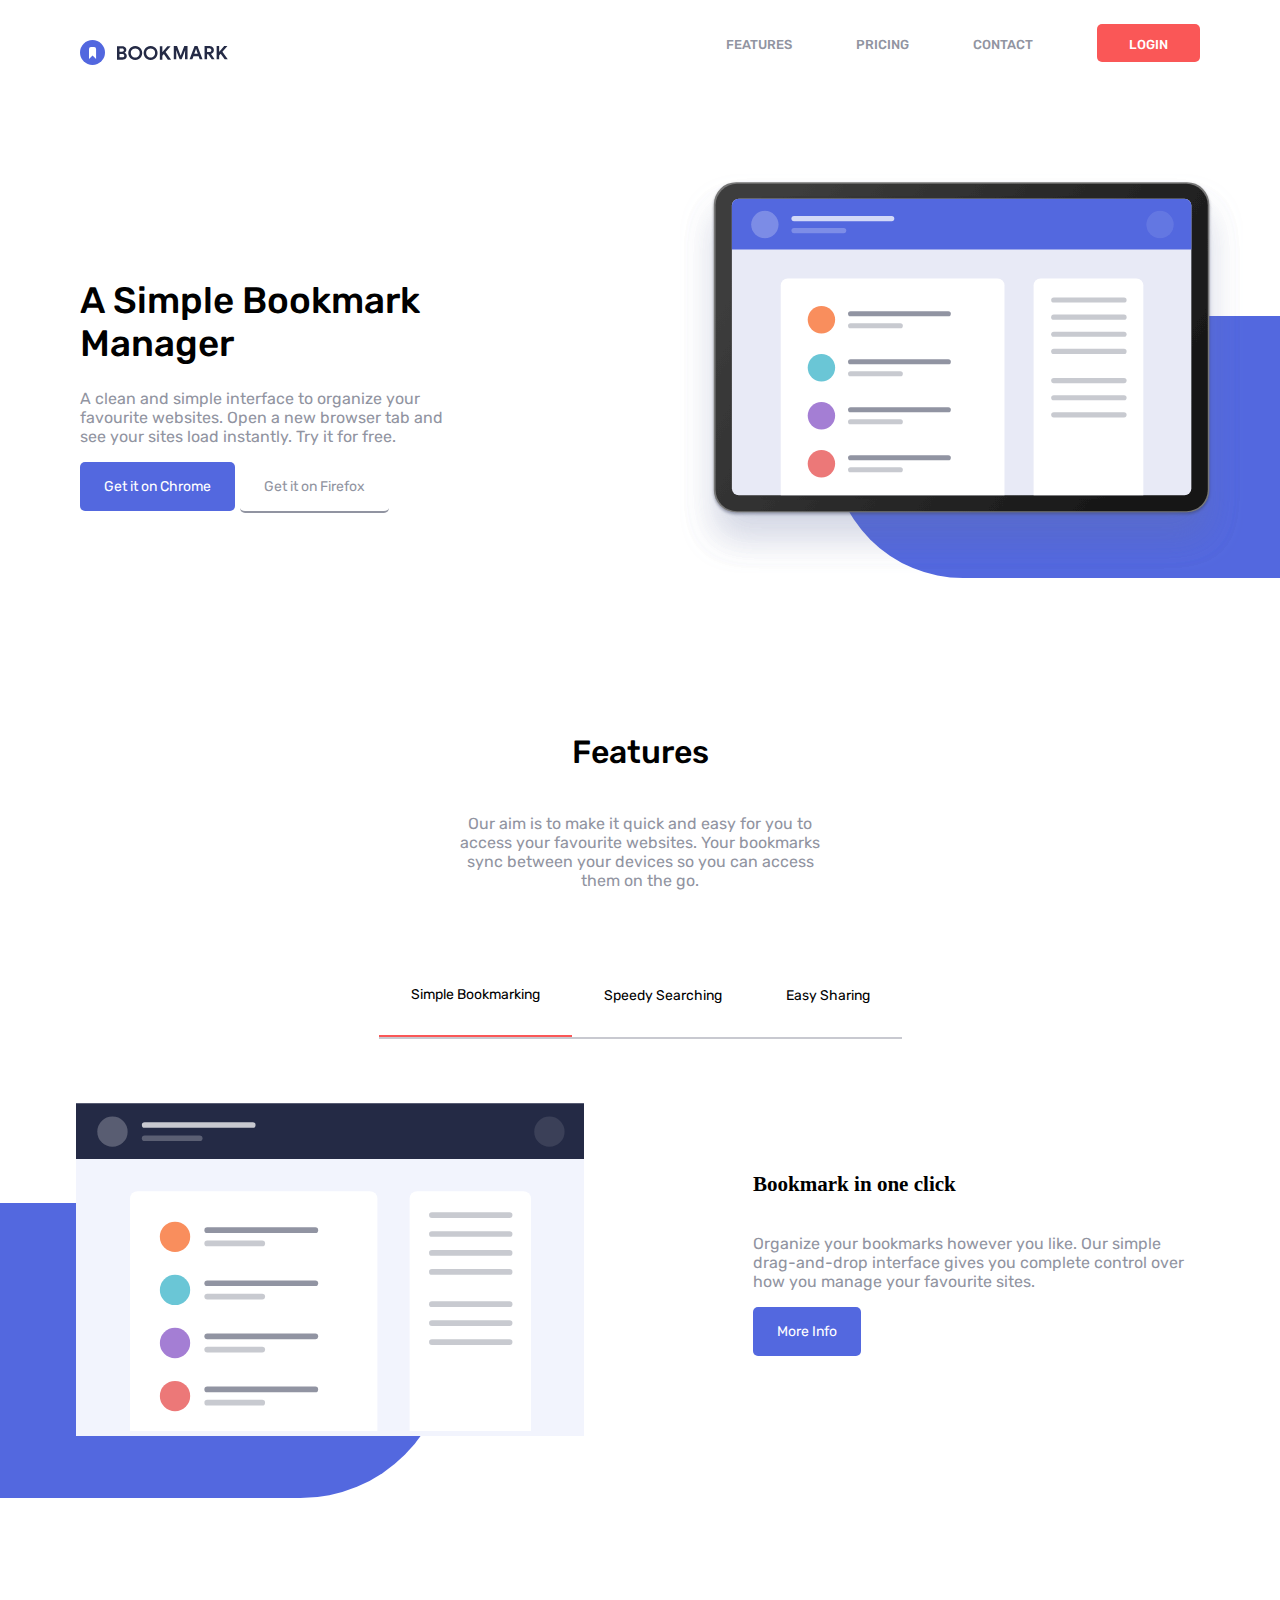
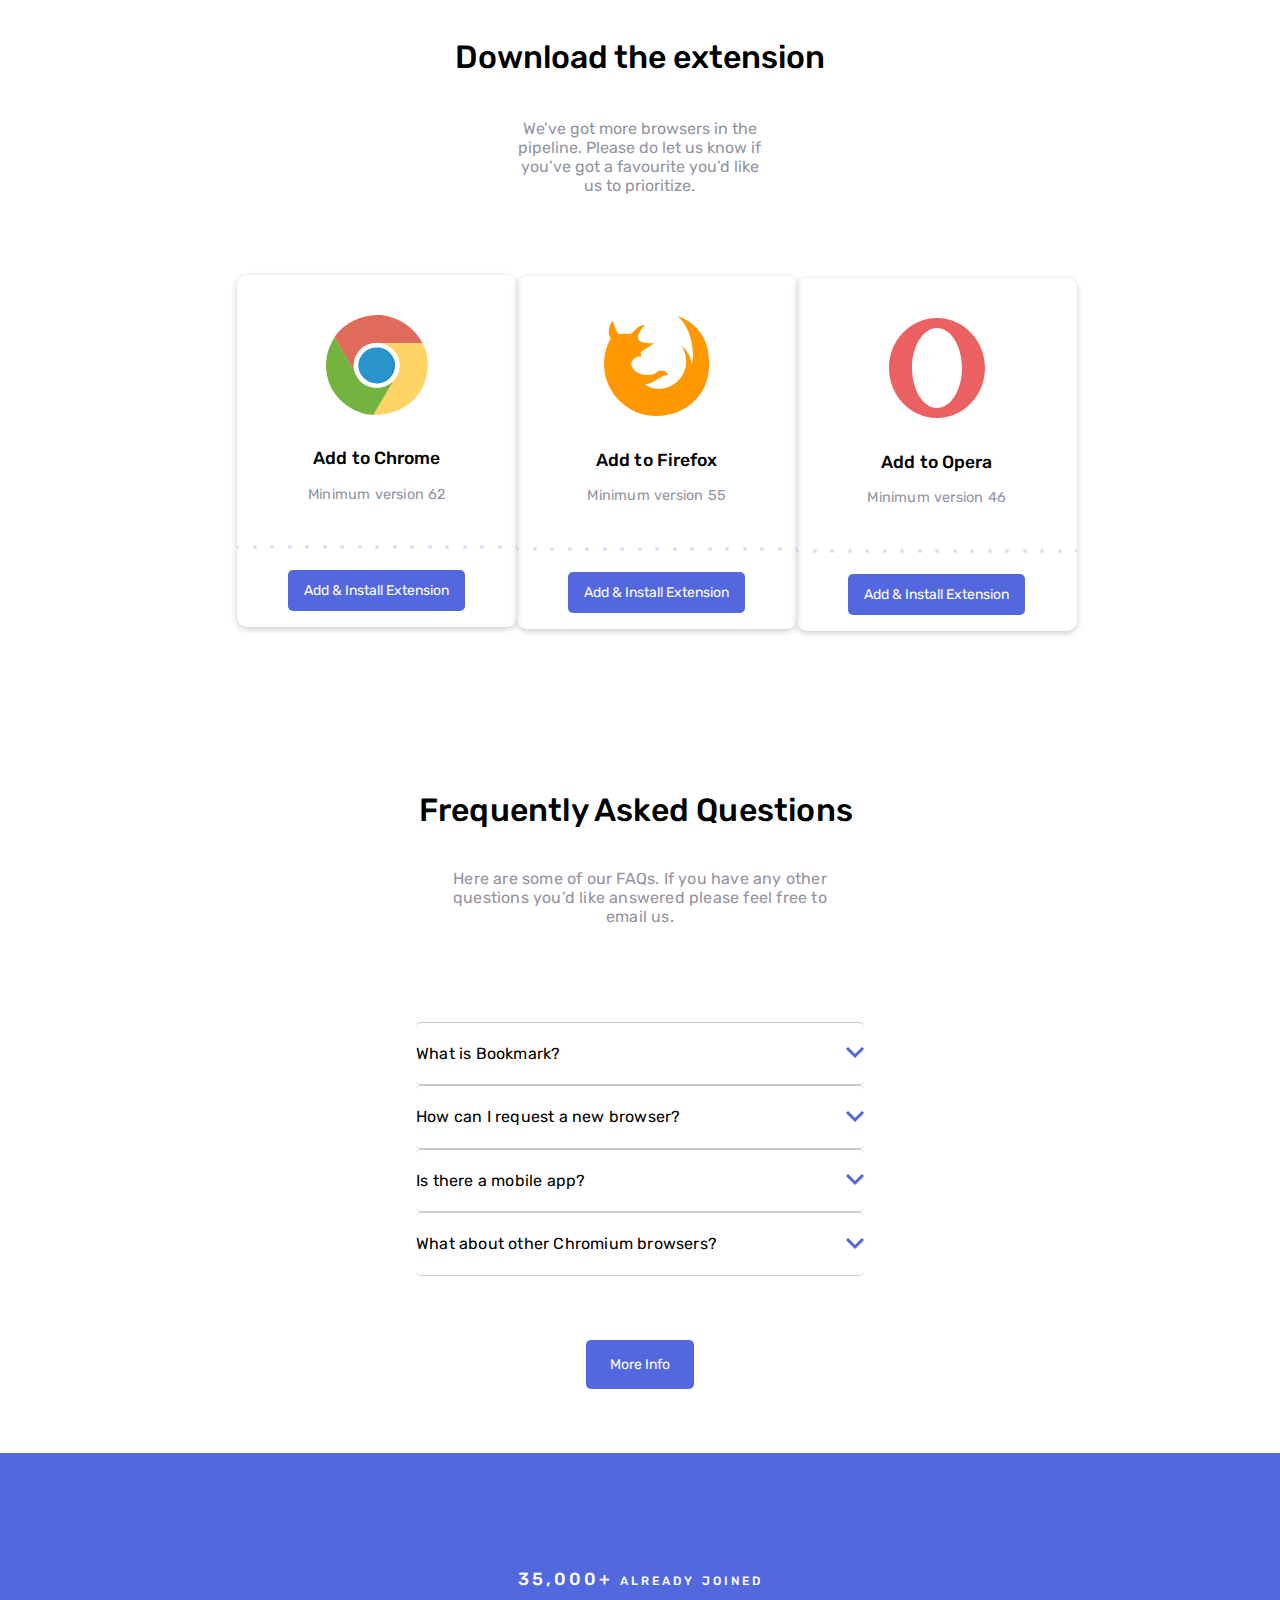
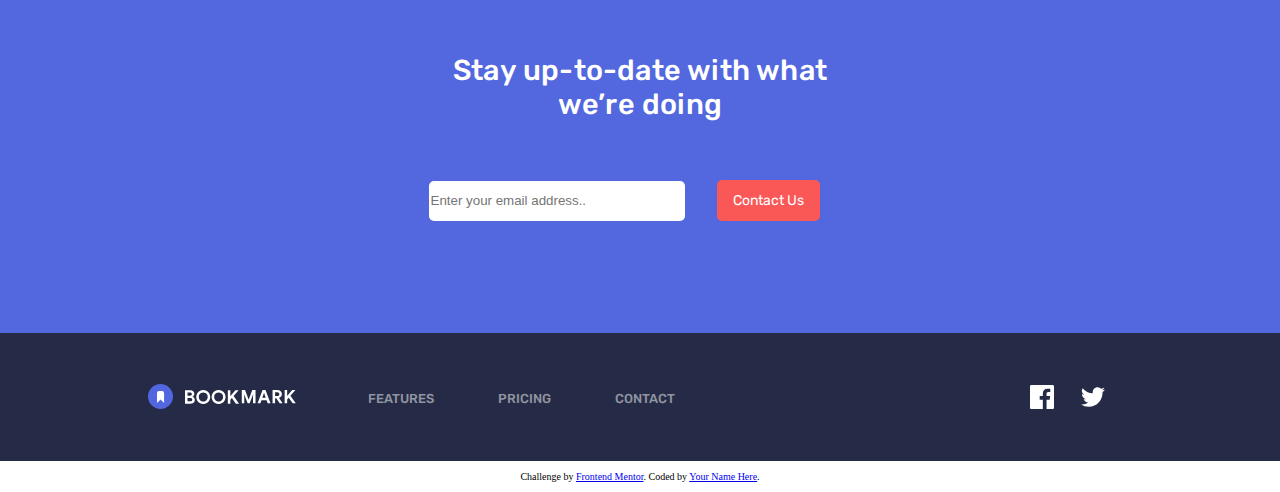
<file: index.html>
<!DOCTYPE html>
<html lang="en">

<head>
  <meta charset="UTF-8">
  <meta name="viewport" content="width=device-width, initial-scale=1.0">
  <!-- displays site properly based on user's device -->

  <link rel="icon" type="image/png" sizes="32x32" href="./images/favicon-32x32.png">
  <link rel="stylesheet" type="text/css" href="styles/styles.css">
  <script src="./js/script.js" defer></script>


  <title>Frontend Mentor | Bookmark landing page</title>


</head>

<body>
  <nav class="navbar">
    <div class="bookmark-logo">

      <svg width="148" height="25" xmlns="http://www.w3.org/2000/svg">
        <g fill="none" fill-rule="evenodd">
          <path
            d="M37 6.299h5.227c.746 0 1.434.155 2.062.466.629.311 1.123.735 1.484 1.27s.542 1.12.542 1.754c0 .672-.165 1.254-.495 1.746-.33.491-.762.868-1.297 1.129v.15c.697.248 1.25.643 1.661 1.185.41.541.616 1.191.616 1.95 0 .735-.196 1.385-.588 1.951a3.817 3.817 0 0 1-1.587 1.307c-.665.305-1.403.457-2.212.457H37V6.299zm5.04 5.45c.548 0 .986-.152 1.316-.457.33-.305.495-.688.495-1.148 0-.448-.159-.824-.476-1.13-.318-.304-.738-.457-1.26-.457H39.52v3.192h2.52zm.28 5.619c.61 0 1.086-.159 1.428-.476.342-.317.513-.731.513-1.241 0-.51-.174-.927-.522-1.251-.349-.324-.847-.485-1.494-.485H39.52v3.453h2.8zm12.927 2.595c-1.307 0-2.492-.308-3.556-.924a6.711 6.711 0 0 1-2.511-2.53c-.61-1.07-.915-2.246-.915-3.528 0-1.281.305-2.457.915-3.528a6.711 6.711 0 0 1 2.51-2.529C52.756 6.308 53.94 6 55.248 6c1.306 0 2.492.308 3.556.924a6.711 6.711 0 0 1 2.51 2.53c.61 1.07.915 2.246.915 3.527 0 1.282-.305 2.458-.915 3.528a6.711 6.711 0 0 1-2.51 2.53c-1.064.616-2.25.924-3.556.924zm0-2.39a4.52 4.52 0 0 0 2.258-.578 4.177 4.177 0 0 0 1.615-1.624c.392-.697.588-1.494.588-2.39 0-.896-.196-1.692-.588-2.389a4.177 4.177 0 0 0-1.615-1.624 4.52 4.52 0 0 0-2.258-.579 4.47 4.47 0 0 0-2.25.579 4.195 4.195 0 0 0-1.605 1.624c-.392.697-.588 1.493-.588 2.39 0 .895.196 1.692.588 2.389a4.195 4.195 0 0 0 1.605 1.624 4.47 4.47 0 0 0 2.25.578zm15.353 2.39c-1.307 0-2.492-.308-3.556-.924a6.711 6.711 0 0 1-2.51-2.53c-.61-1.07-.915-2.246-.915-3.528 0-1.281.305-2.457.914-3.528a6.711 6.711 0 0 1 2.511-2.529C68.108 6.308 69.294 6 70.6 6c1.307 0 2.492.308 3.556.924a6.711 6.711 0 0 1 2.51 2.53c.61 1.07.915 2.246.915 3.527 0 1.282-.305 2.458-.914 3.528a6.711 6.711 0 0 1-2.511 2.53c-1.064.616-2.25.924-3.556.924zm0-2.39a4.52 4.52 0 0 0 2.259-.578 4.177 4.177 0 0 0 1.614-1.624c.392-.697.588-1.494.588-2.39 0-.896-.196-1.692-.588-2.389a4.177 4.177 0 0 0-1.614-1.624 4.52 4.52 0 0 0-2.259-.579 4.47 4.47 0 0 0-2.25.579 4.195 4.195 0 0 0-1.605 1.624c-.392.697-.588 1.493-.588 2.39 0 .895.196 1.692.588 2.389a4.195 4.195 0 0 0 1.606 1.624 4.47 4.47 0 0 0 2.249.578zM79.83 6.3h2.52v5.73h.15l4.89-5.73h3.043v.149L85.6 11.973l5.338 7.542v.149h-3.08l-3.994-5.693-1.512 1.773v3.92h-2.52V6.299zM93.779 6h3.248l3.546 9.39h.15L104.268 6h3.267v13.365h-2.501v-6.589l.15-2.221h-.15l-3.398 8.81h-1.96l-3.416-8.81h-.149l.15 2.221v6.59h-2.483V6zm20.8 0h2.894l5.021 13.365h-2.781l-1.12-3.192h-5.115l-1.12 3.192h-2.781L114.579 6zm3.193 7.859l-1.176-3.36-.486-1.606h-.149l-.485 1.606-1.195 3.36h3.49zM124.553 6h4.872c.871 0 1.646.18 2.324.541.678.361 1.204.862 1.577 1.503.374.64.56 1.366.56 2.175 0 .858-.27 1.62-.812 2.286a4.617 4.617 0 0 1-2.044 1.447l-.018.13 3.584 5.134v.15h-2.894l-3.453-5.022h-1.176v5.021h-2.52V6zm4.853 6.03c.573 0 1.04-.175 1.4-.523.361-.349.542-.79.542-1.326 0-.51-.172-.945-.514-1.306-.342-.361-.806-.542-1.39-.542h-2.371v3.696h2.333zm7.23-6.03h2.52v5.73h.15l4.89-5.73h3.043v.15l-4.835 5.525 5.34 7.541v.15h-3.08l-3.996-5.694-1.512 1.773v3.92h-2.52V6z"
            fill="#242A45" fill-rule="nonzero" />
          <g>
            <circle fill="#5267DF" cx="12.5" cy="12.5" r="12.5" />
            <path d="M9 9v10l3.54-3.44L16.078 19V9a2 2 0 0 0-2-2H11a2 2 0 0 0-2 2z" fill="#FFF" />
          </g>
        </g>
      </svg>
    </div>
    <div class="hamburger show">
      <svg xmlns="http://www.w3.org/2000/svg" width="18" height="15">
        <path fill="#242A45" fill-rule="evenodd" d="M0 0h18v3H0V0zm0 6h18v3H0V6zm0 6h18v3H0v-3z" />
      </svg>

    </div>




    <div class="navigation-menu">
      <div class="top-svg">
        <div class="bookmark-logo">
          <svg width="148" height="25" xmlns="http://www.w3.org/2000/svg">
            <g fill="none" fill-rule="evenodd">
              <path
                d="M37 6.299h5.227c.746 0 1.434.155 2.062.466.629.311 1.123.735 1.484 1.27s.542 1.12.542 1.754c0 .672-.165 1.254-.495 1.746-.33.491-.762.868-1.297 1.129v.15c.697.248 1.25.643 1.661 1.185.41.541.616 1.191.616 1.95 0 .735-.196 1.385-.588 1.951a3.817 3.817 0 0 1-1.587 1.307c-.665.305-1.403.457-2.212.457H37V6.299zm5.04 5.45c.548 0 .986-.152 1.316-.457.33-.305.495-.688.495-1.148 0-.448-.159-.824-.476-1.13-.318-.304-.738-.457-1.26-.457H39.52v3.192h2.52zm.28 5.619c.61 0 1.086-.159 1.428-.476.342-.317.513-.731.513-1.241 0-.51-.174-.927-.522-1.251-.349-.324-.847-.485-1.494-.485H39.52v3.453h2.8zm12.927 2.595c-1.307 0-2.492-.308-3.556-.924a6.711 6.711 0 0 1-2.511-2.53c-.61-1.07-.915-2.246-.915-3.528 0-1.281.305-2.457.915-3.528a6.711 6.711 0 0 1 2.51-2.529C52.756 6.308 53.94 6 55.248 6c1.306 0 2.492.308 3.556.924a6.711 6.711 0 0 1 2.51 2.53c.61 1.07.915 2.246.915 3.527 0 1.282-.305 2.458-.915 3.528a6.711 6.711 0 0 1-2.51 2.53c-1.064.616-2.25.924-3.556.924zm0-2.39a4.52 4.52 0 0 0 2.258-.578 4.177 4.177 0 0 0 1.615-1.624c.392-.697.588-1.494.588-2.39 0-.896-.196-1.692-.588-2.389a4.177 4.177 0 0 0-1.615-1.624 4.52 4.52 0 0 0-2.258-.579 4.47 4.47 0 0 0-2.25.579 4.195 4.195 0 0 0-1.605 1.624c-.392.697-.588 1.493-.588 2.39 0 .895.196 1.692.588 2.389a4.195 4.195 0 0 0 1.605 1.624 4.47 4.47 0 0 0 2.25.578zm15.353 2.39c-1.307 0-2.492-.308-3.556-.924a6.711 6.711 0 0 1-2.51-2.53c-.61-1.07-.915-2.246-.915-3.528 0-1.281.305-2.457.914-3.528a6.711 6.711 0 0 1 2.511-2.529C68.108 6.308 69.294 6 70.6 6c1.307 0 2.492.308 3.556.924a6.711 6.711 0 0 1 2.51 2.53c.61 1.07.915 2.246.915 3.527 0 1.282-.305 2.458-.914 3.528a6.711 6.711 0 0 1-2.511 2.53c-1.064.616-2.25.924-3.556.924zm0-2.39a4.52 4.52 0 0 0 2.259-.578 4.177 4.177 0 0 0 1.614-1.624c.392-.697.588-1.494.588-2.39 0-.896-.196-1.692-.588-2.389a4.177 4.177 0 0 0-1.614-1.624 4.52 4.52 0 0 0-2.259-.579 4.47 4.47 0 0 0-2.25.579 4.195 4.195 0 0 0-1.605 1.624c-.392.697-.588 1.493-.588 2.39 0 .895.196 1.692.588 2.389a4.195 4.195 0 0 0 1.606 1.624 4.47 4.47 0 0 0 2.249.578zM79.83 6.3h2.52v5.73h.15l4.89-5.73h3.043v.149L85.6 11.973l5.338 7.542v.149h-3.08l-3.994-5.693-1.512 1.773v3.92h-2.52V6.299zM93.779 6h3.248l3.546 9.39h.15L104.268 6h3.267v13.365h-2.501v-6.589l.15-2.221h-.15l-3.398 8.81h-1.96l-3.416-8.81h-.149l.15 2.221v6.59h-2.483V6zm20.8 0h2.894l5.021 13.365h-2.781l-1.12-3.192h-5.115l-1.12 3.192h-2.781L114.579 6zm3.193 7.859l-1.176-3.36-.486-1.606h-.149l-.485 1.606-1.195 3.36h3.49zM124.553 6h4.872c.871 0 1.646.18 2.324.541.678.361 1.204.862 1.577 1.503.374.64.56 1.366.56 2.175 0 .858-.27 1.62-.812 2.286a4.617 4.617 0 0 1-2.044 1.447l-.018.13 3.584 5.134v.15h-2.894l-3.453-5.022h-1.176v5.021h-2.52V6zm4.853 6.03c.573 0 1.04-.175 1.4-.523.361-.349.542-.79.542-1.326 0-.51-.172-.945-.514-1.306-.342-.361-.806-.542-1.39-.542h-2.371v3.696h2.333zm7.23-6.03h2.52v5.73h.15l4.89-5.73h3.043v.15l-4.835 5.525 5.34 7.541v.15h-3.08l-3.996-5.694-1.512 1.773v3.92h-2.52V6z"
                fill="#FFF" fill-rule="nonzero" />
              <g>
                <circle fill="#5267DF" cx="12.5" cy="12.5" r="12.5" />
                <path d="M9 9v10l3.54-3.44L16.078 19V9a2 2 0 0 0-2-2H11a2 2 0 0 0-2 2z" fill="#FFF" />
              </g>
            </g>
          </svg>
        </div>
        <div class="hamburger-close">
          <svg xmlns="http://www.w3.org/2000/svg" width="16" height="15">
            <path fill="#FFF" fill-rule="evenodd"
              d="M8 5.379L13.303.075l2.122 2.122L10.12 7.5l5.304 5.303-2.122 2.122L8 9.62l-5.303 5.304-2.122-2.122L5.88 7.5.575 2.197 2.697.075 8 5.38z" />
          </svg>
        </div>
      </div>

      <ul class="navigation-items">
        <li class="navigation-options">
          <a class="navigation-links" href="#"> Features </a>

        </li>
        <li class="navigation-options">
          <a class="navigation-links" href="#">Pricing </a>

        </li>
        <li class="navigation-options">
          <a class="navigation-links" href="#">Contact</a>

        </li>
        <li class="navigation-options login">

          <a class="navigation-links login " href="#">Login</a>

        </li>

      </ul>
      <div class="social-icon">
        <svg xmlns="http://www.w3.org/2000/svg" width="24" height="24">
          <path fill="#FFF" fill-rule="evenodd"
            d="M22.675 0H1.325C.593 0 0 .593 0 1.325v21.351C0 23.407.593 24 1.325 24H12.82v-9.294H9.692v-3.622h3.128V8.413c0-3.1 1.893-4.788 4.659-4.788 1.325 0 2.463.099 2.795.143v3.24l-1.918.001c-1.504 0-1.795.715-1.795 1.763v2.313h3.587l-.467 3.622h-3.12V24h6.116c.73 0 1.323-.593 1.323-1.325V1.325C24 .593 23.407 0 22.675 0z" />
        </svg>
        <svg xmlns="http://www.w3.org/2000/svg" width="24" height="20">
          <path fill="#FFF" fill-rule="evenodd"
            d="M24 2.557a9.83 9.83 0 0 1-2.828.775A4.932 4.932 0 0 0 23.337.608a9.864 9.864 0 0 1-3.127 1.195A4.916 4.916 0 0 0 16.616.248c-3.179 0-5.515 2.966-4.797 6.045A13.978 13.978 0 0 1 1.671 1.149a4.93 4.93 0 0 0 1.523 6.574 4.903 4.903 0 0 1-2.229-.616c-.054 2.281 1.581 4.415 3.949 4.89a4.935 4.935 0 0 1-2.224.084 4.928 4.928 0 0 0 4.6 3.419A9.9 9.9 0 0 1 0 17.54a13.94 13.94 0 0 0 7.548 2.212c9.142 0 14.307-7.721 13.995-14.646A10.025 10.025 0 0 0 24 2.557z" />
        </svg>
      </div>
    </div>

  </nav>
  <main>
    <section class="hero-section">
      <div class="hero-introduction">
        <h1>
          A Simple Bookmark Manager
        </h1>
        <p class="hero-description">

          A clean and simple interface to organize your favourite websites. Open a new
          browser tab and see your sites load instantly. Try it for free.
        </p>

        <button class="hero-button-chrome" type="button">
          Get it on Chrome
        </button>
        <button class="hero-button-firefox" type="button">

          Get it on Firefox
        </button>

      </div>

      <div class="hero-illustration">
        <svg class="hero-svg" xmlns="http://www.w3.org/2000/svg" xmlns:xlink="http://www.w3.org/1999/xlink"
          viewBox="0 0 657 466" preserveAspectRatio="none">
          <defs>
            <filter id="a" width="118%" height="126.9%" x="-9%" y="-5.7%" filterUnits="objectBoundingBox">
              <feOffset dy="2" in="SourceAlpha" result="shadowOffsetOuter1" />
              <feGaussianBlur in="shadowOffsetOuter1" result="shadowBlurOuter1" stdDeviation="2" />
              <feColorMatrix in="shadowBlurOuter1" result="shadowMatrixOuter1"
                values="0 0 0 0 0 0 0 0 0 0 0 0 0 0 0 0 0 0 0.5 0" />
              <feMerge>
                <feMergeNode in="shadowMatrixOuter1" />
                <feMergeNode in="SourceGraphic" />
              </feMerge>
            </filter>
            <rect id="c" width="578" height="385" rx="26" />
            <filter id="b" width="126%" height="139%" x="-13%" y="-11.7%" filterUnits="objectBoundingBox">
              <feOffset dy="30" in="SourceAlpha" result="shadowOffsetOuter1" />
              <feGaussianBlur in="shadowOffsetOuter1" result="shadowBlurOuter1" stdDeviation="20" />
              <feColorMatrix in="shadowBlurOuter1"
                values="0 0 0 0 0.18243335 0 0 0 0 0.230632694 0 0 0 0 0.506057518 0 0 0 0.200120192 0" />
            </filter>
            <linearGradient id="d" x1="99.013%" x2="2.544%" y1="71.675%" y2="29.014%">
              <stop offset="0%" stop-color="#151515" />
              <stop offset="100%" stop-color="#3D3D3D" />
            </linearGradient>
            <rect id="e" width="536" height="346" y="3" rx="8" />
          </defs>
          <g fill="none" fill-rule="evenodd" filter="url(#a)" transform="translate(39 9)">
            <g transform="translate(.5 .5)">
              <g fill-rule="nonzero">
                <use fill="#000" filter="url(#b)" xlink:href="#c" />
                <use fill="#777" xlink:href="#c" />
              </g>
              <rect width="574.23" height="381.865" x="2" y="2" fill="url(#d)" fill-rule="nonzero" rx="25" />
              <g transform="translate(21.03 16.303)">
                <rect width="471.463" height="353.756" x="33" fill="#2A2A2A" fill-rule="nonzero" opacity=".1" rx="5" />
                <mask id="f" fill="#fff">
                  <use xlink:href="#e" />
                </mask>
                <use fill="#E8EAF6" fill-rule="nonzero" xlink:href="#e" />
                <g mask="url(#f)">
                  <path fill="#5267DF" d="M-3.53 3.197h547v59h-547z" />
                  <g transform="translate(22.47 17.197)" fill="#FFF">
                    <circle cx="16" cy="16" r="16" opacity=".245" />
                    <circle cx="477" cy="16" r="16" opacity=".104" />
                    <g transform="translate(47 6)">
                      <rect width="120" height="6" opacity=".75" rx="3" />
                      <rect width="64" height="6" y="14" opacity=".25" rx="3" />
                    </g>
                  </g>
                </g>
                <g mask="url(#f)">
                  <g transform="translate(57 96)">
                    <rect width="261" height="316" fill="#FFF" rx="8" />
                    <rect width="128" height="316" x="295" fill="#FFF" rx="8" />
                    <rect width="120" height="6" x="78.47" y="38.197" fill="#242A45" opacity=".5" rx="3" />
                  </g>
                </g>
              </g>
            </g>
            <g transform="translate(110 135)">
              <circle cx="16" cy="26" r="16" fill="#F98E5D" />
              <rect width="88" height="6" x="284" fill="#242A45" opacity=".25" rx="3" />
              <rect width="88" height="6" x="284" y="20" fill="#242A45" opacity=".25" rx="3" />
              <rect width="88" height="6" x="284" y="40" fill="#242A45" opacity=".25" rx="3" />
              <rect width="88" height="6" x="284" y="60" fill="#242A45" opacity=".25" rx="3" />
              <rect width="88" height="6" x="284" y="94" fill="#242A45" opacity=".25" rx="3" />
              <rect width="88" height="6" x="284" y="114" fill="#242A45" opacity=".25" rx="3" />
              <rect width="88" height="6" x="284" y="134" fill="#242A45" opacity=".25" rx="3" />
              <rect width="64" height="6" x="47" y="30" fill="#242A45" opacity=".25" rx="3" />
            </g>
            <g transform="translate(110 201)">
              <circle cx="16" cy="16" r="16" fill="#6AC6D6" />
              <rect width="120" height="6" x="47" y="6" fill="#242A45" opacity=".5" rx="3" />
              <rect width="64" height="6" x="47" y="20" fill="#242A45" opacity=".25" rx="3" />
            </g>
            <g transform="translate(110 257)">
              <circle cx="16" cy="16" r="16" fill="#A47ED4" />
              <rect width="120" height="6" x="47" y="6" fill="#242A45" opacity=".5" rx="3" />
              <rect width="64" height="6" x="47" y="20" fill="#242A45" opacity=".25" rx="3" />
            </g>
            <g transform="translate(110 313)">
              <circle cx="16" cy="16" r="16" fill="#EC7878" />
              <rect width="120" height="6" x="47" y="6" fill="#242A45" opacity=".5" rx="3" />
              <rect width="64" height="6" x="47" y="20" fill="#242A45" opacity=".25" rx="3" />
            </g>
          </g>
        </svg>

      </div>
      <div class="hero blue">
      </div>


    </section>




    <section class="features-section">
      <div class="tab blue">
      </div>


      <h2 class="features-title">Features</h2>

      <p class="features-description">Our aim is to make it quick and easy for you to access your favourite websites.
        Your bookmarks sync between your devices so you can access them on the go.</p>

      <div class="tabs">


        <div role="tablist" aria-label="features">
          <button role="tab" aria-selected="true" id="bookmark-tab"> Simple Bookmarking
          </button>

          <button role="tab" aria-selected="false" id="search-tab"> Speedy Searching
          </button>
          <button role="tab" aria-selected="false" id="share-tab"> Easy Sharing
          </button>
        </div>


        <div role="tabpanel" aria-labelledby="bookmark-tab" class="tabpanel">
          <div class="svg-container">

            <svg xmlns="http://www.w3.org/2000/svg" xmlns:xlink="http://www.w3.org/1999/xlink" viewBox="0 0 536 346">
              <defs>
                <rect id="a" width="536" height="346" rx="8"  />
              </defs>
              <g fill="none" fill-rule="evenodd">
                <mask id="b" fill="#fff">
                  <use xlink:href="#a" />
                </mask>
                <use fill="#E8EAF6" fill-rule="nonzero" xlink:href="#a" />
                <g mask="url(#b)">
                  <path fill="#242A45" d="M-3.53.197h547v59h-547z" />
                  <g transform="translate(22.47 14.197)" fill="#FFF">
                    <circle cx="16" cy="16" r="16" opacity=".245" />
                    <circle cx="477" cy="16" r="16" opacity=".104" />
                    <g transform="translate(47 6)">
                      <rect width="120" height="6" opacity=".75" rx="3" />
                      <rect width="64" height="6" y="14" opacity=".25" rx="3" />
                    </g>
                  </g>
                </g>
                <g mask="url(#b)">
                  <g transform="translate(57 93)">
                    <rect width="261" height="316" fill="#FFF" rx="8" />
                    <rect width="128" height="316" x="295" fill="#FFF" rx="8" />
                    <rect width="120" height="6" x="78.47" y="38.197" fill="#242A45" opacity=".5" rx="3" />
                  </g>
                </g>
                <g transform="translate(88.47 115.197)">
                  <circle cx="16" cy="26" r="16" fill="#F98E5D" />
                  <rect width="88" height="6" x="284" fill="#242A45" opacity=".25" rx="3" />
                  <rect width="88" height="6" x="284" y="20" fill="#242A45" opacity=".25" rx="3" />
                  <rect width="88" height="6" x="284" y="40" fill="#242A45" opacity=".25" rx="3" />
                  <rect width="88" height="6" x="284" y="60" fill="#242A45" opacity=".25" rx="3" />
                  <rect width="88" height="6" x="284" y="94" fill="#242A45" opacity=".25" rx="3" />
                  <rect width="88" height="6" x="284" y="114" fill="#242A45" opacity=".25" rx="3" />
                  <rect width="88" height="6" x="284" y="134" fill="#242A45" opacity=".25" rx="3" />
                  <rect width="64" height="6" x="47" y="30" fill="#242A45" opacity=".25" rx="3" />
                </g>
                <g transform="translate(88.47 181.197)">
                  <circle cx="16" cy="16" r="16" fill="#6AC6D6" />
                  <rect width="120" height="6" x="47" y="6" fill="#242A45" opacity=".5" rx="3" />
                  <rect width="64" height="6" x="47" y="20" fill="#242A45" opacity=".25" rx="3" />
                </g>
                <g transform="translate(88.47 237.197)">
                  <circle cx="16" cy="16" r="16" fill="#A47ED4" />
                  <rect width="120" height="6" x="47" y="6" fill="#242A45" opacity=".5" rx="3" />
                  <rect width="64" height="6" x="47" y="20" fill="#242A45" opacity=".25" rx="3" />
                </g>
                <g transform="translate(88.47 293.197)">
                  <circle cx="16" cy="16" r="16" fill="#EC7878" />
                  <rect width="120" height="6" x="47" y="6" fill="#242A45" opacity=".5" rx="3" />
                  <rect width="64" height="6" x="47" y="20" fill="#242A45" opacity=".25" rx="3" />
                </g>
              </g>
            </svg>
          </div>
          <div class="tabs-description">
            <h3> Bookmark in one click </h3>
            <p class="tab-info">
              Organize your bookmarks however you like. Our simple drag-and-drop interface
              gives you complete control over how you manage your favourite sites.
            </p>
            <a class="more-button">
              More Info
            </a>
          </div>
        </div>
        <div role="tabpanel" aria-labelledby="search-tab" class="tabpanel">
          <div class="svg-container">
            <svg xmlns="http://www.w3.org/2000/svg" xmlns:xlink="http://www.w3.org/1999/xlink" viewBox="0 0 478 416"
              preserveAspectRatio="none">
              <defs>
                <rect id="a" width="350" height="346" rx="8" />
                <rect id="d" width="200" height="255" rx="8" />
                <filter id="c" width="117.5%" height="113.7%" x="-8.8%" y="-4.9%" filterUnits="objectBoundingBox">
                  <feOffset dy="5" in="SourceAlpha" result="shadowOffsetOuter1" />
                  <feGaussianBlur in="shadowOffsetOuter1" result="shadowBlurOuter1" stdDeviation="5" />
                  <feColorMatrix in="shadowBlurOuter1"
                    values="0 0 0 0 0.285332669 0 0 0 0 0.363695184 0 0 0 0 0.811480978 0 0 0 0.0830692745 0" />
                </filter>
                <filter id="e" width="139.5%" height="131%" x="-19.8%" y="-13.5%" filterUnits="objectBoundingBox">
                  <feOffset dy="5" in="SourceAlpha" result="shadowOffsetOuter1" />
                  <feGaussianBlur in="shadowOffsetOuter1" result="shadowBlurOuter1" stdDeviation="5" />
                  <feColorMatrix in="shadowBlurOuter1" result="shadowMatrixOuter1"
                    values="0 0 0 0 0.285332669 0 0 0 0 0.363695184 0 0 0 0 0.811480978 0 0 0 0.0830692745 0" />
                  <feMerge>
                    <feMergeNode in="shadowMatrixOuter1" />
                    <feMergeNode in="SourceGraphic" />
                  </feMerge>
                </filter>
                <rect id="g" width="200" height="255" rx="8" />
                <filter id="f" width="117.5%" height="113.7%" x="-8.8%" y="-4.9%" filterUnits="objectBoundingBox">
                  <feOffset dy="5" in="SourceAlpha" result="shadowOffsetOuter1" />
                  <feGaussianBlur in="shadowOffsetOuter1" result="shadowBlurOuter1" stdDeviation="5" />
                  <feColorMatrix in="shadowBlurOuter1"
                    values="0 0 0 0 0.285332669 0 0 0 0 0.363695184 0 0 0 0 0.811480978 0 0 0 0.0830692745 0" />
                </filter>
              </defs>
              <g fill="none" fill-rule="evenodd">
                <mask id="b" fill="#fff">
                  <use fill ="#000" xlink:href="#a" />
                </mask>
                <use fill="#E8EAF6" fill-rule="nonzero" xlink:href="#a" />
                <g mask="url(#b)">
                  <path fill="#242A45" d="M-3.53.197h547v59h-547z" />
                  <g transform="translate(22.47 14.197)" fill="#FFF">
                    <circle cx="16" cy="16" r="16" opacity=".245" />
                    <g transform="translate(47 6)">
                      <rect width="120" height="6" opacity=".75" rx="3" />
                      <rect width="64" height="6" y="14" opacity=".25" rx="3" />
                    </g>
                  </g>
                </g>
                <g transform="translate(27 138)">
                  <use fill="#000" filter="url(#c)" xlink:href="#d" />
                  <use fill="#FFF" xlink:href="#d" />
                  <g transform="translate(23 29)">
                    <rect width="101.317" height="6" x="45.683" y="6" fill="#242A45" opacity=".5" rx="3" />
                    <circle cx="16" cy="16" r="16" fill="#5267DF" />
                    <rect width="54.036" height="6" x="45.683" y="20" fill="#242A45" opacity=".25" rx="3" />
                    <g transform="translate(0 56)">
                      <circle cx="16" cy="16" r="16" fill="#5267DF" />
                      <rect width="101.317" height="6" x="45.683" y="6" fill="#242A45" opacity=".5" rx="3" />
                      <rect width="54.036" height="6" x="45.683" y="20" fill="#242A45" opacity=".25" rx="3" />
                    </g>
                    <g transform="translate(0 112)">
                      <circle cx="16" cy="16" r="16" fill="#5267DF" />
                      <rect width="101.317" height="6" x="45.683" y="6" fill="#242A45" opacity=".5" rx="3" />
                      <rect width="54.036" height="6" x="45.683" y="20" fill="#242A45" opacity=".25" rx="3" />
                    </g>
                    <g transform="translate(0 168)">
                      <circle cx="16" cy="16" r="16" fill="#5267DF" />
                      <rect width="101.317" height="6" x="45.683" y="6" fill="#242A45" opacity=".5" rx="3" />
                      <rect width="54.036" height="6" x="45.683" y="20" fill="#242A45" opacity=".25" rx="3" />
                    </g>
                  </g>
                </g>
                <g filter="url(#e)" transform="translate(251 138)">
                  <use fill="#000" filter="url(#f)" xlink:href="#g" />
                  <use fill="#FFF" xlink:href="#g" />
                  <g transform="translate(23 29)">
                    <rect width="101.317" height="6" x="45.683" y="6" fill="#242A45" opacity=".5" rx="3" />
                    <circle cx="16" cy="16" r="16" fill="#5267DF" />
                    <rect width="54.036" height="6" x="45.683" y="20" fill="#242A45" opacity=".25" rx="3" />
                    <g transform="translate(0 56)">
                      <circle cx="16" cy="16" r="16" fill="#FA5959" />
                      <rect width="101.317" height="6" x="45.683" y="6" fill="#242A45" opacity=".5" rx="3" />
                      <rect width="54.036" height="6" x="45.683" y="20" fill="#242A45" opacity=".25" rx="3" />
                    </g>
                    <g transform="translate(0 112)">
                      <circle cx="16" cy="16" r="16" fill="#5267DF" />
                      <rect width="101.317" height="6" x="45.683" y="6" fill="#242A45" opacity=".5" rx="3" />
                      <rect width="54.036" height="6" x="45.683" y="20" fill="#242A45" opacity=".25" rx="3" />
                    </g>
                    <g transform="translate(0 168)">
                      <circle cx="16" cy="16" r="16" fill="#5267DF" />
                      <rect width="101.317" height="6" x="45.683" y="6" fill="#242A45" opacity=".5" rx="3" />
                      <rect width="54.036" height="6" x="45.683" y="20" fill="#242A45" opacity=".25" rx="3" />
                    </g>
                  </g>
                </g>
                <rect width="237" height="34" x="27" y="85" fill="#FFF" rx="8" />
                <g stroke="#5267DF" stroke-width="20" transform="translate(305 102)">
                  <circle cx="67" cy="67" r="67" fill="#495DCF" fill-opacity=".2" />
                  <path stroke-linecap="round" stroke-linejoin="round" d="M114 115l49 49" />
                </g>
              </g>
            </svg>
          </div>
          <div class="tabs-description">
            <h3>
              Intelligent search
            </h3>
            <p class="tab-info">
              Our powerful search feature will help you find saved sites in no time at all.
              No need to trawl through all of your bookmarks.
            </p>
            <a class="more-button">
              More Info

            </a>

          </div>
        </div>
        <div role="tabpanel" aria-labelledby="share-tab" class="tabpanel">
          <div class="svg-container">
            <svg xmlns="http://www.w3.org/2000/svg" xmlns:xlink="http://www.w3.org/1999/xlink" viewBox="0 0 440 380"
              preserveAspectRatio="none">
              <defs>
                <rect id="a" width="350" height="346" rx="8" />
                <path id="c" d="M0 .048h349.781V296H0z" />
                <path id="e" d="M0 .048h157.825v219.844H0z" />
              </defs>
              <g fill="none" fill-rule="evenodd">
                <mask id="b" fill="#fff">
                  <use xlink:href="#a" />
                </mask>
                <use fill="#E8EAF6" fill-rule="nonzero" xlink:href="#a" />
                <g mask="url(#b)">
                  <path fill="#242A45" d="M-3.53.197h547v59h-547z" />
                  <g transform="translate(22.47 14.197)" fill="#FFF">
                    <circle cx="16" cy="16" r="16" opacity=".245" />
                    <g transform="translate(47 6)">
                      <rect width="120" height="6" opacity=".75" rx="3" />
                      <rect width="64" height="6" y="14" opacity=".25" rx="3" />
                    </g>
                  </g>
                </g>
                <rect width="237" height="34" x="27" y="85" fill="#FFF" rx="8" />
                <rect width="237" height="34" x="27" y="133" fill="#FFF" rx="8" />
                <rect width="237" height="34" x="27" y="181" fill="#FFF" rx="8" />
                <rect width="237" height="34" x="27" y="229" fill="#FFF" rx="8" />
                <rect width="237" height="34" x="27" y="277" fill="#FFF" rx="8" />
                <g transform="matrix(-1 0 0 1 440 83)">
                  <mask id="d" fill="#fff">
                    <use xlink:href="#c" />
                  </mask>
                  <path fill="#3A499E"
                    d="M348.707 250.34c-.67 2.018-1.715 3.998-3.174 5.935-25.202 33.474-119.376 44.632-212.224 37.814-48.476-3.562-82.67-24.526-104.281-43.75a175.95 175.95 0 0 1-13.36-13.222c-4.669-5.145-8.313-10.86-10.91-16.895-7.647-17.778-6.174-38.316 5.123-55.161 9.577-14.276 22.722-24.824 29.513-36.543C52.326 106.2-16.043 49.782 28.448 14.138 44.152 1.554 77.608-1.35 114.11.602c44.428 2.378 93.365 11.955 120.284 20.045 55.712 16.737 90.58 40.98 98.539 68.256 7.958 27.276-13.311 39.618-31.88 65.654-17.495 24.526 58.553 62.997 47.654 95.783"
                    mask="url(#d)" />
                  <path fill="#306299" d="M254.549 90.872L237.564 88 235 103.799 256 110z" />
                  <path fill="#FA9E89" d="M237 89.118S223.824 88.77 210 83l6.496 12.254L235.249 101 237 89.118z" />
                  <g transform="translate(2 2)">
                    <mask id="f" fill="#fff">
                      <use xlink:href="#e" />
                    </mask>
                    <path fill="#FFF"
                      d="M157.066 52.186C148.954 92.345 11.06 153.876 4.43 219.892c-7.118-17.752-5.747-38.258 4.77-55.078 8.914-14.255 21.15-24.787 27.471-36.489C48.71 106.043-14.934 49.707 26.481 14.117 41.1 1.552 72.242-1.348 106.221.602c10.344 2.364 58.164 15.331 50.845 51.584"
                      mask="url(#f)" opacity=".152" />
                  </g>
                  <path fill="#000"
                    d="M351.82 243c.985 7.866-2.34 13.336-3.64 15.227-22.429 32.672-144.494 43.563-227.13 36.908-43.146-3.476-78.505-25.715-100.05-50.22L351.82 243z"
                    opacity=".149" />
                  <path fill="#000"
                    d="M73.627 246.812s-10.077.61-9.922 3.66c.155 3.05 6.511 9.758 6.511 9.758l-9.509-3.405L32 255.732l3.1 2.669s23.127 1.067 24.16 1.88c1.034.813 14.264 10.776 16.537 11.182 2.274.407 146.688.225 146.688.225s14.858.589 17.339-3.986c2.48-4.574 11.472-4.27 13.953-.305 2.48 3.965 2.136 18.603 2.136 18.603s6.793-1.773 7.166-1.931C286.644 274.106 313 243 313 243l-239.373 3.812z"
                    opacity=".128" />
                  <path fill="#162F44"
                    d="M43 207.695l14.45 49.163s2.056 2.444 3.55.18L51.286 207l-8.286.695zM23.134 206L16 239.138 19.397 243 29 206.954z" />
                  <path fill="#F4F2F9"
                    d="M235.493 217.082l6.025 34.2.999 5.669-2.192.322-.156.024-4.788.703s-15.971-39.344-17.33-48.787C216.69 199.77 243.196 162 243.196 162l28.768 2.448c.761 8.219-10.744 23.711-21.027 35.77-8.101 9.499-15.444 16.864-15.444 16.864" />
                  <path fill="#E0DFEA"
                    d="M235.88 215.535l6.877 39.767-2.146.321-.073.377-.08-.352c-.875-3.83-11.14-37.737-11.452-44.648-.333-7.326 14.027-30 14.027-30L251 198.714c-7.93 9.474-15.12 16.82-15.12 16.82" />
                  <path fill="#6397D9"
                    d="M274 166l-28.667-2.387L244 115.886S251 91 258.667 91c4.553 0 8.986 1.804 11.7 6.195 1.853 3.003 2.903 7.22 2.633 12.896-.61 12.777.73 48.907.967 55.022.02.577.033.887.033.887" />
                  <path fill="#8BBFF7"
                    d="M266.115 162.276l.538-56.818L260 91.938l7.763-.938 2.729 3.21c1.79 3.003 2.803 7.22 2.542 12.894-.589 12.774.737 49.782.966 55.896l-7.885-.724z" />
                  <path fill="#306299" d="M266 107l-21.017 40-.546-17.991-.437-14.598L261.524 107z" />
                  <path fill="#FFF"
                    d="M212.329 270H83.67c-4.789 0-8.671-3.908-8.671-8.73V40.73c0-4.822 3.882-8.73 8.671-8.73H212.33c4.789 0 8.671 3.908 8.671 8.73v220.54c0 4.822-3.882 8.73-8.671 8.73" />
                  <path fill="#E4DCF1"
                    d="M213 63.29v88.42c0 1.818-1.456 3.29-3.253 3.29H86.253c-1.797 0-3.253-1.472-3.253-3.29V63.29c0-1.818 1.456-3.29 3.253-3.29h123.494c1.797 0 3.253 1.472 3.253 3.29" />
                  <path fill="#8E2B43"
                    d="M148.853 84l-1.552 1.183L144 99.554l.071 2.367 5.227.079c.355.005.713-.065 1.03-.25 1.495-.878 2.133-3.325 1.308-5.493-.444-1.166-1.581-3.23-1.713-4.142-.314-2.184-1.07-8.115-1.07-8.115" />
                  <path fill="#4EC9B4"
                    d="M176 158l-54.224-.208-1.795-.006s-6.487-30.649 4.016-42.461c2.558-2.874 5.883-4.993 9.506-6.37 11.273-4.297 25.453-1.455 28.493 7.966C166.012 129.372 176 158 176 158" />
                  <path fill="#FA9E89"
                    d="M133.84 109.489s2.215 6.026 7.103 7.294c4.888 1.269 10.489-3.224 10.03-8.457 0 0-4.684-.687-5.447-2.96-.928-2.76-.306-2.854-.306-2.854s1.833-3.49 2.444-6.026c.611-2.537-.305-12.37-4.582-13.32-2.705-.602-7.027.317-10.082 4.757 0 0 1.528 8.563 3.666 12.686 2.139 4.123 3.208 6.026-2.826 8.88" />
                  <path fill="#F4F2F9"
                    d="M209.833 33.013L77 219.239v42.244c0 4.704 3.7 8.517 8.263 8.517h120.164c5.287 0 9.573-4.418 9.573-9.869V36.827c0-2.929-2.33-3.956-5.167-3.814"
                    opacity=".184" />
                  <path fill="#4EC9B4" d="M170 139.442L176.982 109 188 110.816 177.316 155z" />
                  <path fill="#FA9E89"
                    d="M179.2 108.137l.6-3.106s-1.8-1.184-1.5-2.959c.3-1.775-.3-5.917-.3-5.917s.957-.647 1.575.518c.44.829 1.125 2.737 1.125 2.737s2.296-6.166 2.826-7.79c.225-.691.452-1.767.975-1.603.275.086.175.715.128 1.33-.14 1.844-.928 4.784-.928 4.784l.4.234 1.663-5.276c.073-.256.193-.644.462-.665.238-.02.475.11.475.702 0 1.184-1.275 6.077-1.275 6.077l.319.219 1.935-4.278c.133-.323.613-.295.695.044.065.268.046.65-.173 1.192-.6 1.48-1.2 3.846-1.2 3.846l.15.173 1.05-2.17c.188-.347.649-.57.783-.2.188.518-1.458 4.97-1.458 5.267 0 .296-1.126 4.326-2.326 4.622-1.2.296-1.275 3.082-1.275 3.082l-4.726-.863z" />
                  <path fill="#FFDEDD"
                    d="M109.649 181H87.35c-1.298 0-2.351-1.072-2.351-2.394v-3.212c0-1.322 1.053-2.394 2.351-2.394h22.298c1.298 0 2.351 1.072 2.351 2.394v3.212c0 1.322-1.053 2.394-2.351 2.394m32 0H119.35c-1.298 0-2.351-1.072-2.351-2.394v-3.212c0-1.322 1.053-2.394 2.351-2.394h22.298c1.298 0 2.351 1.072 2.351 2.394v3.212c0 1.322-1.053 2.394-2.351 2.394m34 0H153.35c-1.298 0-2.351-1.072-2.351-2.394v-3.212c0-1.322 1.053-2.394 2.351-2.394h22.297c1.299 0 2.352 1.072 2.352 2.394v3.212c0 1.322-1.053 2.394-2.352 2.394m32 0h-22.297c-1.298 0-2.351-1.072-2.351-2.394v-3.212c0-1.322 1.053-2.394 2.351-2.394h22.298c1.298 0 2.351 1.072 2.351 2.394v3.212c0 1.322-1.053 2.394-2.351 2.394" />
                  <path fill="#F4F2F9"
                    d="M205.453 200H87.547C86.14 200 85 198.92 85 197.59v-3.18c0-1.33 1.14-2.41 2.547-2.41h117.906c1.407 0 2.547 1.08 2.547 2.41v3.18c0 1.33-1.14 2.41-2.547 2.41M87.547 216C86.14 216 85 214.92 85 213.59v-3.18c0-1.33 1.14-2.41 2.547-2.41h117.906c1.407 0 2.547 1.08 2.547 2.41v3.18c0 1.33-1.14 2.41-2.547 2.41H87.547zm117.906 16H87.547C86.14 232 85 230.92 85 229.59v-3.18c0-1.33 1.14-2.41 2.547-2.41h117.906c1.407 0 2.547 1.08 2.547 2.41v3.18c0 1.33-1.14 2.41-2.547 2.41m0 13H87.547C86.14 245 85 243.92 85 242.59v-3.18c0-1.33 1.14-2.41 2.547-2.41h117.906c1.407 0 2.547 1.08 2.547 2.41v3.18c0 1.33-1.14 2.41-2.547 2.41" />
                  <path fill="#FC516B"
                    d="M130.778 80.321s6.3-8.848 18.19-3.725c11.888 5.122-1.017 13.504-1.017 13.504s-.254-3.26-2.134-4.191l.153 2.897-6.656 1.165-1.067-2.794-.686 3.182-3.353 1.241s2.743 9.624 4.344 11.021c0 0 .686 2.25.457 2.716-.228.466-10.364 3.027-11.66.699-1.296-2.328 1.372-5.588 2.21-7.761.838-2.173-1.524-13.711 1.22-17.954" />
                  <path fill="#E4DCF1"
                    d="M101.648 56H84.352C83.053 56 82 54.657 82 53s1.053-3 2.352-3h17.296c1.299 0 2.352 1.343 2.352 3s-1.053 3-2.352 3" />
                  <path fill="#44AD99"
                    d="M128 128s2.664 19.286 5.71 27h16.06s2.648-8.138-10.047-10.8C130.893 142.349 128 128 128 128m31.611-5s3.26 10 2.648 13c-.61 3-3.259 5.2-3.259 7.2s1.63 9.6 1.63 9.6l9.37.2s-1.556-.266-5.093-3.05c-5.398-4.25-.764-13.625-1.91-18.95-.6-2.794-3.386-8-3.386-8M170 138.772s.213 8.383 1.915 7.093c1.702-1.29.638-13.757 2.127-18.056 1.49-4.3 5.958-18.057 5.958-18.057l-3.83-.752-6.17 29.772z" />
                  <path fill="#FA9E89"
                    d="M195.377 100.475s1.576.692 3.5 3.046c.636.78 4.03 2.021 4.833 2.988 11.645 14.02 27.196 24.841 37.163 20.533C253.603 121.54 256 116.424 256 116.424l-8.414-11.362s-9.663 14.759-17.434 10.739c-7.772-4.02-23.092-14.557-23.092-14.557l-.406-6.464s-.895-.24-1.324.995c-.43 1.236-.45 2.304-.45 2.304l-6.049-7.024s-1.162-.36-.808.769c.354 1.13 2.491 4.368 2.491 4.368s.22.616-.243.335c-.54-.327-4.766-5.092-4.766-5.092s-.973-.064-.576.866c.307.717 2.865 4.09 3.73 5.354.258.376-.282.235-.282.235l-3.496-2.97c-.473-.319-.963-.213-.87.368.075.46 1.027 1.519 1.593 1.939 1.414 1.046 2.4 2.952 2.4 2.952l-3.044-1.1s-.595.528.417 1.396M267 63.49l-3.85 28.32L250.504 94s.64-.668 1.372-1.56c.748-.907 1.59-2.05 1.963-2.966.85-2.104.856-4.066.856-4.066s-5.608.633-6.477-2.595c-.872-3.232 1.143-18.284 1.143-18.284S251.864 55.07 267 63.49" />
                  <path fill="#261F27"
                    d="M256.387 63.812s-6.236 4.71-12.219.698c0 0 3.792-.35 4.972-2.268 0 0-2.36.61-5.14-3.314 0 0 4.887.698 6.572-.785 1.686-1.483 10.28-3.838 15.42-.262 5.141 3.576 5.057 6.193 5.057 6.193s3.033 1.133 2.95 2.878c-.085 1.744-7.5 16.048-7.5 16.048l-1.601-6.367s1.264.378 2.022-2.587c.758-2.966-2.528-1.687-2.865-1.076-.337.61-2.528-4.187-2.528-4.187l.337-2.79s1.096-3.577-5.477-2.18" />
                  <path fill="#FFF"
                    d="M268.214 196.384c-3.591 14.487 3.05 72.409 3.05 72.409L264.766 270c-26.16-60.015-20.176-109-20.176-109l29.41 2.414s-.075-1.224-.106-.934c-.338 3.008-2.408 20.689-5.68 33.904" />
                  <path fill="#6397D9"
                    d="M235.73 254.076l-7.553 5.859s-2.975-.359-3.548 1.016c-.572 1.375-.629 2.93-.629 2.93l7.896.119L245 258.799 242.94 253l-7.21 1.076zm29.82 17.264s-2.672 4.322-5.365 7.852c-.905 1.186-3.117 1.701-3.978 4.595-.74 2.49.74 4.213.74 4.213s4.965-.894 8.419-3.957c3.453-3.064 8.634-8.937 8.634-8.937L272.582 270l-7.031 1.34z" />
                  <path fill="#224A7D" d="M66 199c0 3.866-12.984 7-29 7s-29-3.134-29-7 12.984-7 29-7 29 3.134 29 7" />
                  <path fill="#6397D9" d="M66 198c0 3.866-12.984 7-29 7s-29-3.134-29-7 12.984-7 29-7 29 3.134 29 7" />
                  <path fill="#162F44"
                    d="M45 194c0 1.657-5.373 3-12 3s-12-1.343-12-3 5.373-3 12-3 12 1.343 12 3m-37 3v3.986s.07 2.464 5 4.014l-1.179-4.318S8.358 199.187 8 197" />
                  <path fill="#8CC5F2" d="M65.994 197v4.085s.39 2.043-4.994 3.915l1.652-4.766s2.86-1.277 3.342-3.234" />
                  <path fill="#FC516B"
                    d="M47 184.038l-1.968 7.69c-.488 1.914-2.423 3.272-4.653 3.272h-4.233c-1.585 0-3.025-.685-3.9-1.772a4.02 4.02 0 0 1-.692-1.278l-1.706-5.313L29 184l18 .038z" />
                  <path fill="#9B293F" d="M47 183c0 .552-4.03 1-9 1s-9-.448-9-1 4.03-1 9-1 9 .448 9 1" />
                  <path fill="#F995A9"
                    d="M34.594 193.657c.354.137.688.253 1 .343l-2.11-.324a4.41 4.41 0 0 1-.657-1.35l-1.616-5.608c-.081-.27-.211-.7-.211-.718 0 0 4.215 1.242 8 .818-1.231.164-4.31.412-6.168.32a.724.724 0 0 0-.764.815c.234 1.657.905 5.074 2.526 5.704" />
                  <path fill="#51A595"
                    d="M39 180.901l-.679 3.087-.494.012s-.028-3.099-3.674-5c-3.65-1.9-3.127-9-3.127-9l.003.009c.088.183 1.488 3.1 2.549 3.29 1.094.202 1.773 1.95 1.773 1.95s.522.75 1.147.6c.626-.15 1.251 1.5 1.251 1.5l.207 1.752 1.044 1.8z" />
                  <path fill="#4EC9B4"
                    d="M34.007 186.987s-.7-23.436 11.6-29.987c0 0 3.501 1.352-.6 6.967-4.1 5.615-.799 9.67-2.6 11.127-1.8 1.455-4.4 2.391-4 4.263.4 1.872-.1 3.744-.9 3.952-.8.207-2.6 1.312-2.88 3.691l-.62-.013z" />
                  <path fill="#41877A"
                    d="M34 182.8l-.04 1.188-.538.012s-.03-3.099-3.994-5c-3.968-1.9-3.4-9-3.4-9l.004.009.336 1.068c0 6.45 3.723 7.787 5.212 8.648 1.489.861 2.42 3.075 2.42 3.075" />
                  <path fill="#306299"
                    d="M253.815 94.105s10.552.172 11.494-1.105l.691 1.898s-8.36 4.557-14 2.624l1.815-3.417z" />
                  <path fill="#8CC5F2"
                    d="M239 107.916L251.588 122s16.822-15.082 16.404-19.81c-.417-4.727-6.58-14.515-16.034-5.523C242.76 105.415 239 107.916 239 107.916" />
                  <path fill="#F4F2F9"
                    d="M271.435 269.654l-2.566.346s-12.026-42.47-8.07-73.847c1.189-9.434 5.344-33.153 5.344-33.153l7.857.737c-.318 3.023-2.357 19.855-5.426 33.137-3.367 14.562 2.86 72.78 2.86 72.78" />
                  <path fill="#E6846F"
                    d="M257.747 92.558c-1.488.324-2.299.427-2.747.442.698-.966 1.484-2.182 1.832-3.158.793-2.241.799-4.33.799-4.33s2.971-.782 3.277-.413c.304.368 0 6.77-3.161 7.459" />
                  <path fill="#CEC3E2"
                    d="M112 96c0 10.492-8.048 19-17.973 19-4.156 0-7.981-1.491-11.027-3.996V80.996C86.046 78.49 89.87 77 94.027 77 103.952 77 112 85.508 112 96" />
                  <path fill="#C3B8D8"
                    d="M112 96.5c0 10.216-7.493 18.5-16.734 18.5-3.87 0-7.43-1.452-10.266-3.89V81.89C87.835 79.453 91.397 78 95.266 78 104.507 78 112 86.284 112 96.5" />
                  <path fill="#44AD99"
                    d="M138 113.096s-1.985-1.104-2.298-1.305c-.314-.199-4.39.902-9.826 6.516-5.433 5.614-.73 10.324-3.028 13.33-2.301 3.008-.107 9.323 1.044 13.635 1.15 4.31 0 9.722 0 9.722l-.06.006-1.821-.006s-6.584-28.868 4.075-39.995c2.596-2.706 5.97-4.703 9.647-5.999l2.267 4.096z" />
                </g>
              </g>
            </svg>

          </div>

          <div class="tabs-description">

            <h3>
              Share your bookmarks
            </h3>
            <p class="tab-info">
              Easily share your bookmarks and collections with others. Create a shareable
              link that you can send at the click of a button.
            </p>
            <a class="more-button">
              More Info

            </a>
          </div>
        </div>
      </div>
    </section>


    <section class="download-section">

      <div class="download-intro">

        <h2 class="download-title">Download the extension</h2>

        <p class="download-description">We’ve got more browsers in the pipeline. Please do let us know if you’ve
          got a favourite you’d like us to prioritize.</p>
      </div>
      <div class="download-items">
        <div class="download-chrome  download-card">
          <svg xmlns="http://www.w3.org/2000/svg" width="102" height="100">
            <g fill="none">
              <path fill="#E16B5A"
                d="M50.768.01s30.01-1.325 45.916 28.249H48.217s-9.154-.296-16.957 10.594c-2.25 4.561-4.65 9.27-1.95 18.538-3.9-6.472-20.708-35.164-20.708-35.164S20.457 1.186 50.768.009z" />
              <path fill="#FFD464"
                d="M95.122 75.095S81.284 101.238 47.21 99.952C51.414 92.82 71.45 58.8 71.45 58.8s4.837-7.626-.875-19.696c-2.903-4.192-11.7-8.586-21.237-10.928 7.67-.075 47.25.005 47.25.005s12.653 20.59-1.466 46.915z" />
              <path fill="#74B340"
                d="M6.628 75.294s-16.17-24.825 2.004-53.116l24.225 41.163s4.314 7.92 17.832 9.104c5.153-.368 10.514-.682 17.351-7.607C64.27 71.387 47.327 100 47.327 100s-24.51.448-40.7-24.706z" />
              <ellipse cx="50.646" cy="50.406" fill="#FFF" rx="23.064" ry="22.656" />
              <ellipse cx="50.638" cy="50.406" fill="#2995CC" rx="18.292" ry="17.969" />
              <path fill="#268CBF"
                d="M50.643 32.441c-.364 0-.724.014-1.082.034 9.598.55 17.209 8.369 17.209 17.934 0 9.568-7.611 17.386-17.21 17.937.36.02.72.034 1.083.034 10.101 0 18.292-8.046 18.292-17.97 0-9.923-8.19-17.969-18.292-17.969z" />
            </g>
          </svg>
          <div class="download-card-text">

            <h3 class="download-card-title">Add to Chrome </h3>
            <p class="download-card-info">Minimum version 62 </p>
          </div>
          <div>
            <svg xmlns="http://www.w3.org/2000/svg" width="280" height="4">
              <path fill="#495DCF" fill-opacity=".2" fill-rule="evenodd"
                d="M0 4a2 2 0 1 1 0-4 2 2 0 0 1 0 4zm280 0a2 2 0 1 1 0-4 2 2 0 0 1 0 4zm-17 0a2 2 0 1 1 0-4 2 2 0 0 1 0 4zm-35 0a2 2 0 1 1 0-4 2 2 0 0 1 0 4zm-35 0a2 2 0 1 1 0-4 2 2 0 0 1 0 4zm-35 0a2 2 0 1 1 0-4 2 2 0 0 1 0 4zm-18 0a2 2 0 1 1 0-4 2 2 0 0 1 0 4zm-17 0a2 2 0 1 1 0-4 2 2 0 0 1 0 4zm122 0a2 2 0 1 1 0-4 2 2 0 0 1 0 4zm-35 0a2 2 0 1 1 0-4 2 2 0 0 1 0 4zm-35 0a2 2 0 1 1 0-4 2 2 0 0 1 0 4zm-70 0a2 2 0 1 1 0-4 2 2 0 0 1 0 4zM88 4a2 2 0 1 1 0-4 2 2 0 0 1 0 4zM70 4a2 2 0 1 1 0-4 2 2 0 0 1 0 4zM53 4a2 2 0 1 1 0-4 2 2 0 0 1 0 4zM35 4a2 2 0 1 1 0-4 2 2 0 0 1 0 4zM18 4a2 2 0 1 1 0-4 2 2 0 0 1 0 4z" />
            </svg>
          </div>

          <button type="button" class="button-card">
            Add & Install Extension

          </button>


        </div>

        <div class="download-firefox download-card">
          <svg xmlns="http://www.w3.org/2000/svg" width="105" height="100">
            <path fill="#FF9800"
              d="M105 50c0 28.862-23.513 50-52.5 50S0 76.588 0 47.726c0-9.043 2.33-17.59 6.392-25a.995.995 0 0 1 .23-.366C4.338 18.956 3.334 10.318 9.128 4.541c0 2.411 1.464 6.548 3.104 9.638 1.326 2.457 2.737 4.228 3.741 4 2.284-.543 10.27-.543 11.412 0 1.877-2.405 6.445-9.09 13.703-9.09-4.062 4.045-15.704 18.185 4.567 18.185h4.568L36.52 36.363s1.556 3 0 4.548c-1.732-1.732-9.128 1.862-9.128 6.815s5.296 11.363 15.98 11.363c10.683 0 7.986-4.548 13.696-4.548 5.709 0 6.844 4.548 6.844 4.548-7.855 0-13.558 9.09-22.824 9.09 4.567 3.364 7.58 4.547 13.696 4.547 15.113 0 27.392-12.225 27.392-27.274 0-6.09-2.008-11.683-5.388-16.224a27.414 27.414 0 0 1 10.96 19.498 40.554 40.554 0 0 0 1.279-10.089c0-13.683-5.84-31.776-15.98-38.637C87.655 4.358 105 18.466 105 45.452V50z" />
          </svg>
          <div class="download-card-text">

            <h3 class="download-card-title">
              Add to Firefox

            </h3>
            <p class="download-card-info">
              Minimum version 55
            </p>
          </div>
          <div>
            <svg xmlns="http://www.w3.org/2000/svg" width="280" height="4">
              <path fill="#495DCF" fill-opacity=".2" fill-rule="evenodd"
                d="M0 4a2 2 0 1 1 0-4 2 2 0 0 1 0 4zm280 0a2 2 0 1 1 0-4 2 2 0 0 1 0 4zm-17 0a2 2 0 1 1 0-4 2 2 0 0 1 0 4zm-35 0a2 2 0 1 1 0-4 2 2 0 0 1 0 4zm-35 0a2 2 0 1 1 0-4 2 2 0 0 1 0 4zm-35 0a2 2 0 1 1 0-4 2 2 0 0 1 0 4zm-18 0a2 2 0 1 1 0-4 2 2 0 0 1 0 4zm-17 0a2 2 0 1 1 0-4 2 2 0 0 1 0 4zm122 0a2 2 0 1 1 0-4 2 2 0 0 1 0 4zm-35 0a2 2 0 1 1 0-4 2 2 0 0 1 0 4zm-35 0a2 2 0 1 1 0-4 2 2 0 0 1 0 4zm-70 0a2 2 0 1 1 0-4 2 2 0 0 1 0 4zM88 4a2 2 0 1 1 0-4 2 2 0 0 1 0 4zM70 4a2 2 0 1 1 0-4 2 2 0 0 1 0 4zM53 4a2 2 0 1 1 0-4 2 2 0 0 1 0 4zM35 4a2 2 0 1 1 0-4 2 2 0 0 1 0 4zM18 4a2 2 0 1 1 0-4 2 2 0 0 1 0 4z" />
            </svg>
          </div>

          <button type="button" class="button-card">
            Add & Install Extension
          </button>

        </div>
        <div class="download-opera  download-card">
          <svg xmlns="http://www.w3.org/2000/svg" width="96" height="100">
            <path fill="#EB6060" fill-rule="evenodd"
              d="M48 100C21.49 100 0 77.614 0 50S21.49 0 48 0s48 22.386 48 50-21.49 50-48 50zm0-10c13.807 0 25-17.909 25-40S61.807 10 48 10 23 27.909 23 50s11.193 40 25 40z" />
          </svg>
          <div class="download-card-text">
            <h3 class="download-card-title">
              Add to Opera
            </h3>
            <p class="download-card-info">
              Minimum version 46
            </p>
          </div>

          <div>
            <svg xmlns="http://www.w3.org/2000/svg" width="280" height="4">
              <path fill="#495DCF" fill-opacity=".2" fill-rule="evenodd"
                d="M0 4a2 2 0 1 1 0-4 2 2 0 0 1 0 4zm280 0a2 2 0 1 1 0-4 2 2 0 0 1 0 4zm-17 0a2 2 0 1 1 0-4 2 2 0 0 1 0 4zm-35 0a2 2 0 1 1 0-4 2 2 0 0 1 0 4zm-35 0a2 2 0 1 1 0-4 2 2 0 0 1 0 4zm-35 0a2 2 0 1 1 0-4 2 2 0 0 1 0 4zm-18 0a2 2 0 1 1 0-4 2 2 0 0 1 0 4zm-17 0a2 2 0 1 1 0-4 2 2 0 0 1 0 4zm122 0a2 2 0 1 1 0-4 2 2 0 0 1 0 4zm-35 0a2 2 0 1 1 0-4 2 2 0 0 1 0 4zm-35 0a2 2 0 1 1 0-4 2 2 0 0 1 0 4zm-70 0a2 2 0 1 1 0-4 2 2 0 0 1 0 4zM88 4a2 2 0 1 1 0-4 2 2 0 0 1 0 4zM70 4a2 2 0 1 1 0-4 2 2 0 0 1 0 4zM53 4a2 2 0 1 1 0-4 2 2 0 0 1 0 4zM35 4a2 2 0 1 1 0-4 2 2 0 0 1 0 4zM18 4a2 2 0 1 1 0-4 2 2 0 0 1 0 4z" />
            </svg>
          </div>

          <button type="button" class="button-card">
            Add & Install Extension
          </button>


        </div>



      </div>


    </section>

    <section class="faq-section">
      <div class="faq-intro">
        <h2 class="faq-title">
          Frequently Asked Questions
        </h2>
        <p class="faq-description">
          Here are some of our FAQs. If you have any other questions you’d like
          answered please feel free to email us.

        </p>
      </div>




      <!-- Question 1 -->
      <div class="faq-container">
        <div class="faq-question">
          <h4 class="faq-question-title">
            What is Bookmark?
          </h4>
          <svg class="faq-icon" xmlns="http://www.w3.org/2000/svg" width="18" height="12">
            <path fill="none" stroke="#5267DF" stroke-width="3" d="M1 1l8 8 8-8" />
          </svg>
        </div>


        <!-- Answer 1 -->
        <div class="faq-answer">
          <p>

            Lorem ipsum dolor sit amet, consectetur adipiscing elit. Fusce tincidunt
            justo eget ultricies fringilla. Phasellus blandit ipsum quis quam ornare mattis.
          </p>
        </div>


        <!-- Question 2 -->
        <div class="faq-question">
          <h4 class="faq-question-title">
            How can I request a new browser?
          </h4>
          <svg class="faq-icon" xmlns="http://www.w3.org/2000/svg" width="18" height="12">
            <path fill="none" stroke="#5267DF" stroke-width="3" d="M1 1l8 8 8-8" />
          </svg>
        </div>


        <!-- Answer 2 -->
        <div class="faq-answer">
          <p>
            Vivamus luctus eros aliquet convallis ultricies. Mauris augue massa, ultricies non ligula.
            Suspendisse imperdiet. Vivamus luctus eros aliquet convallis ultricies. Mauris augue massa,
            ultricies non ligula. Suspendisse imperdie tVivamus luctus eros aliquet convallis ultricies.
            Mauris augue massa, ultricies non ligula. Suspendisse imperdiet.

          </p>
        </div>

        <!-- Question 3 -->
        <div class="faq-question">
          <h4 class="faq-question-title">
            Is there a mobile app?

          </h4>
          <svg class="faq-icon" xmlns="http://www.w3.org/2000/svg" width="18" height="12">
            <path fill="none" stroke="#5267DF" stroke-width="3" d="M1 1l8 8 8-8" />
          </svg>
        </div>


        <!-- Answer 3 -->
        <div class="faq-answer">
          <p>

            Sed consectetur quam id neque fermentum accumsan. Praesent luctus vestibulum dolor, ut condimentum
            urna vulputate eget. Cras in ligula quis est pharetra mattis sit amet pharetra purus. Sed
            sollicitudin ex et ultricies bibendum.
          </p>
        </div>


        <!-- Question 4 -->
        <div class="faq-question">
          <h4 class="faq-question-title">
            What about other Chromium browsers?</h4>
          <svg class="faq-icon" xmlns="http://www.w3.org/2000/svg" width="18" height="12">
            <path fill="none" stroke="#5267DF" stroke-width="3" d="M1 1l8 8 8-8" />
          </svg>

        </div>



        <!-- Answer 4 -->
        <div class="faq-answer">
          <p>

            Integer condimentum ipsum id imperdiet finibus. Vivamus in placerat mi, at euismod dui. Aliquam
            vitae neque eget nisl gravida pellentesque non ut velit.
          </p>
        </div>


      </div>


      <a class="more-button">
        More Info
      </a>
    </section>

    <section class="contact-us">


      <span class="contact-stats">35,000+ already joined</span>

      <span class="contact-info">Stay up-to-date with what we’re doing</span>
      <div class="contact-input-container">
        <div class="contact-input">
          <input class="email-input" type="email" placeholder="Enter your email address.." />
          <svg class="email-error" xmlns="http://www.w3.org/2000/svg" width="20" height="20">
            <g fill="none" fill-rule="evenodd">
              <circle cx="10" cy="10" r="10" fill="#FA5959" />
              <g fill="#FFF" transform="translate(9 5)">
                <rect width="2" height="7" rx="1" />
                <rect width="2" height="2" y="8" rx="1" />
              </g>
            </g>
          </svg>
        </div>


        <button class="contact-button" type="button">Contact Us
        </button>
      </div>


    </section>

    <section class="bottom-nav">
      <div class="svg-bottom">
        <svg width="148" height="25" xmlns="http://www.w3.org/2000/svg">
          <g fill="none" fill-rule="evenodd">
            <path
              d="M37 6.299h5.227c.746 0 1.434.155 2.062.466.629.311 1.123.735 1.484 1.27s.542 1.12.542 1.754c0 .672-.165 1.254-.495 1.746-.33.491-.762.868-1.297 1.129v.15c.697.248 1.25.643 1.661 1.185.41.541.616 1.191.616 1.95 0 .735-.196 1.385-.588 1.951a3.817 3.817 0 0 1-1.587 1.307c-.665.305-1.403.457-2.212.457H37V6.299zm5.04 5.45c.548 0 .986-.152 1.316-.457.33-.305.495-.688.495-1.148 0-.448-.159-.824-.476-1.13-.318-.304-.738-.457-1.26-.457H39.52v3.192h2.52zm.28 5.619c.61 0 1.086-.159 1.428-.476.342-.317.513-.731.513-1.241 0-.51-.174-.927-.522-1.251-.349-.324-.847-.485-1.494-.485H39.52v3.453h2.8zm12.927 2.595c-1.307 0-2.492-.308-3.556-.924a6.711 6.711 0 0 1-2.511-2.53c-.61-1.07-.915-2.246-.915-3.528 0-1.281.305-2.457.915-3.528a6.711 6.711 0 0 1 2.51-2.529C52.756 6.308 53.94 6 55.248 6c1.306 0 2.492.308 3.556.924a6.711 6.711 0 0 1 2.51 2.53c.61 1.07.915 2.246.915 3.527 0 1.282-.305 2.458-.915 3.528a6.711 6.711 0 0 1-2.51 2.53c-1.064.616-2.25.924-3.556.924zm0-2.39a4.52 4.52 0 0 0 2.258-.578 4.177 4.177 0 0 0 1.615-1.624c.392-.697.588-1.494.588-2.39 0-.896-.196-1.692-.588-2.389a4.177 4.177 0 0 0-1.615-1.624 4.52 4.52 0 0 0-2.258-.579 4.47 4.47 0 0 0-2.25.579 4.195 4.195 0 0 0-1.605 1.624c-.392.697-.588 1.493-.588 2.39 0 .895.196 1.692.588 2.389a4.195 4.195 0 0 0 1.605 1.624 4.47 4.47 0 0 0 2.25.578zm15.353 2.39c-1.307 0-2.492-.308-3.556-.924a6.711 6.711 0 0 1-2.51-2.53c-.61-1.07-.915-2.246-.915-3.528 0-1.281.305-2.457.914-3.528a6.711 6.711 0 0 1 2.511-2.529C68.108 6.308 69.294 6 70.6 6c1.307 0 2.492.308 3.556.924a6.711 6.711 0 0 1 2.51 2.53c.61 1.07.915 2.246.915 3.527 0 1.282-.305 2.458-.914 3.528a6.711 6.711 0 0 1-2.511 2.53c-1.064.616-2.25.924-3.556.924zm0-2.39a4.52 4.52 0 0 0 2.259-.578 4.177 4.177 0 0 0 1.614-1.624c.392-.697.588-1.494.588-2.39 0-.896-.196-1.692-.588-2.389a4.177 4.177 0 0 0-1.614-1.624 4.52 4.52 0 0 0-2.259-.579 4.47 4.47 0 0 0-2.25.579 4.195 4.195 0 0 0-1.605 1.624c-.392.697-.588 1.493-.588 2.39 0 .895.196 1.692.588 2.389a4.195 4.195 0 0 0 1.606 1.624 4.47 4.47 0 0 0 2.249.578zM79.83 6.3h2.52v5.73h.15l4.89-5.73h3.043v.149L85.6 11.973l5.338 7.542v.149h-3.08l-3.994-5.693-1.512 1.773v3.92h-2.52V6.299zM93.779 6h3.248l3.546 9.39h.15L104.268 6h3.267v13.365h-2.501v-6.589l.15-2.221h-.15l-3.398 8.81h-1.96l-3.416-8.81h-.149l.15 2.221v6.59h-2.483V6zm20.8 0h2.894l5.021 13.365h-2.781l-1.12-3.192h-5.115l-1.12 3.192h-2.781L114.579 6zm3.193 7.859l-1.176-3.36-.486-1.606h-.149l-.485 1.606-1.195 3.36h3.49zM124.553 6h4.872c.871 0 1.646.18 2.324.541.678.361 1.204.862 1.577 1.503.374.64.56 1.366.56 2.175 0 .858-.27 1.62-.812 2.286a4.617 4.617 0 0 1-2.044 1.447l-.018.13 3.584 5.134v.15h-2.894l-3.453-5.022h-1.176v5.021h-2.52V6zm4.853 6.03c.573 0 1.04-.175 1.4-.523.361-.349.542-.79.542-1.326 0-.51-.172-.945-.514-1.306-.342-.361-.806-.542-1.39-.542h-2.371v3.696h2.333zm7.23-6.03h2.52v5.73h.15l4.89-5.73h3.043v.15l-4.835 5.525 5.34 7.541v.15h-3.08l-3.996-5.694-1.512 1.773v3.92h-2.52V6z"
              fill="#FFF" fill-rule="nonzero" />
            <g>
              <circle fill="#5267DF" cx="12.5" cy="12.5" r="12.5" />
              <path d="M9 9v10l3.54-3.44L16.078 19V9a2 2 0 0 0-2-2H11a2 2 0 0 0-2 2z" fill="#FFF" />
            </g>
          </g>
        </svg>

        <ul class="navigation-items">
          <li class="navigation-options">
            <a class="navigation-links" href="#"> Features </a>

          </li>
          <li class="navigation-options">
            <a class="navigation-links" href="#">Pricing </a>

          </li>
          <li class="navigation-options">
            <a class="navigation-links" href="#">Contact</a>

          </li>
        </ul>

      </div>

      <div class="social-icon">
        <svg xmlns="http://www.w3.org/2000/svg" width="24" height="24">
          <path fill="#FFF" fill-rule="evenodd"
            d="M22.675 0H1.325C.593 0 0 .593 0 1.325v21.351C0 23.407.593 24 1.325 24H12.82v-9.294H9.692v-3.622h3.128V8.413c0-3.1 1.893-4.788 4.659-4.788 1.325 0 2.463.099 2.795.143v3.24l-1.918.001c-1.504 0-1.795.715-1.795 1.763v2.313h3.587l-.467 3.622h-3.12V24h6.116c.73 0 1.323-.593 1.323-1.325V1.325C24 .593 23.407 0 22.675 0z" />
        </svg>
        <svg xmlns="http://www.w3.org/2000/svg" width="24" height="20">
          <path fill="#FFF" fill-rule="evenodd"
            d="M24 2.557a9.83 9.83 0 0 1-2.828.775A4.932 4.932 0 0 0 23.337.608a9.864 9.864 0 0 1-3.127 1.195A4.916 4.916 0 0 0 16.616.248c-3.179 0-5.515 2.966-4.797 6.045A13.978 13.978 0 0 1 1.671 1.149a4.93 4.93 0 0 0 1.523 6.574 4.903 4.903 0 0 1-2.229-.616c-.054 2.281 1.581 4.415 3.949 4.89a4.935 4.935 0 0 1-2.224.084 4.928 4.928 0 0 0 4.6 3.419A9.9 9.9 0 0 1 0 17.54a13.94 13.94 0 0 0 7.548 2.212c9.142 0 14.307-7.721 13.995-14.646A10.025 10.025 0 0 0 24 2.557z" />
        </svg>
      </div>
    </section>
  </main>



  <footer>
    <p class="attribution">
      Challenge by <a href="https://www.frontendmentor.io?ref=challenge" target="_blank">Frontend Mentor</a>.
      Coded by <a href="#">Your Name Here</a>.
    </p>
  </footer>
</body>

</html>
</file>
<file: styles/styles.css>
@import url("https://fonts.googleapis.com/css2?family=Rubik:wght@400;500&display=swap");
.html {
  box-sizing: border-box;
  padding: 0;
  margin: 0;
}

body {
  font-size: 18px;
  box-sizing: border-box;
  padding: 0;
  margin: 0;
  height: 100%;
  width: 100%;
  word-wrap: break-word;
  white-space: normal;
}

main {
  height: max-content;
  font-size: 18px;
  box-sizing: border-box;
  padding: 0;
  margin: 0;
}

.social-icon, .svg-bottom, .bottom-nav, .faq-question, .download-items, div[role=tabpanel], div[role=tablist], .hero-section, .navigation-items, .navbar {
  display: flex;
  flex-direction: row;
}

.contact-us, .faq-section, .download-card, .download-intro, .download-section, .tabs-description, .tabs, .features-section, main {
  display: flex;
  flex-direction: column;
}

.social-icon, .svg-bottom, .bottom-nav, .contact-us, .faq-question, .faq-section, .download-card, .download-intro, .download-section, div[role=tablist], .tabs, .features-section, .navigation-items, main {
  align-items: center;
  justify-content: center;
}

.tab.blue, .hero.blue {
  background-color: hsl(231deg, 69%, 60%);
  position: absolute;
  z-index: -1;
}

.navbar {
  justify-content: space-between;
  align-items: center;
  box-sizing: border-box;
  width: 90%;
  margin: 2rem 5rem 2rem 5rem;
}

.bookmark-logo {
  flex-basis: 45%;
}

.navigation-menu {
  flex-basis: 55%;
  margin-left: 10rem;
}

.top-svg {
  display: none;
}

.hamburger {
  display: none;
}

.hamburger-close {
  display: none;
}

.navigation-items {
  list-style: none;
  margin: 0 0 0 6rem;
}
.navigation-items .navigation-options .login {
  background-color: hsl(0deg, 94%, 66%);
  color: hsl(0deg, 0%, 100%);
  border-radius: 5px;
  padding: 0.5rem 2rem;
}
.navigation-items .navigation-options .login:hover,
.navigation-items .navigation-options .login:active,
.navigation-items .navigation-options .login:focus {
  border: 2px solid hsl(0deg, 94%, 66%);
  border-radius: 5px;
  padding: 0.4rem 1.9rem;
  background-color: white;
  color: hsl(0deg, 94%, 66%);
}

.navigation-links {
  font-family: "Rubik", sans-serif;
  font-weight: 500;
  font-variant: all-small-caps;
  color: hsl(229deg, 8%, 60%);
  margin: 0 2rem;
  text-decoration: none;
  cursor: pointer;
}

.navigation-links:hover,
.navigation-links:active,
.navigation-links:focus {
  font-family: "Rubik", sans-serif;
  font-weight: 500;
  font-variant: all-small-caps;
  color: hsl(0deg, 94%, 66%);
  margin: 0 2rem;
  text-decoration: none;
  cursor: pointer;
}

.hero-section {
  position: relative;
  width: 100%;
  box-sizing: border-box;
  margin: 4rem 0;
}

.hero-introduction {
  width: 30%;
  text-align: left;
  margin: 5rem 1rem 2rem 5rem;
}

.hero-illustration {
  width: 44%;
  margin-left: 200px;
}

.hero.blue {
  box-sizing: border-box;
  width: 35%;
  height: 65%;
  bottom: 0;
  right: 0;
  border-bottom-left-radius: 150px;
  border-top-left-radius: 150px;
}

h1 {
  font: 500 2.3rem "Rubik", sans-serif;
}

.hero-description {
  font: 400 14px "Rubik", sans-serif;
  color: hsl(229deg, 8%, 60%);
  font-size: 1rem;
}

.hero-button-chrome {
  background-color: hsl(231deg, 69%, 60%);
  border-radius: 5px;
  padding: 1rem 1.5rem;
  border: none;
  font: 400 14px "Rubik", sans-serif;
  cursor: pointer;
  color: hsl(0deg, 0%, 100%);
}

.hero-button-firefox {
  background-color: hsl(0deg, 0%, 100%);
  border-radius: 5px;
  padding: 1rem 1.5rem;
  border: none;
  font: 400 14px "Rubik", sans-serif;
  cursor: pointer;
  color: hsl(229deg, 8%, 60%);
  box-sizing: border-box;
  border-bottom: 2px solid hsl(229deg, 8%, 60%);
}

.hero-button-chrome:hover,
.hero-button-chrome:active,
.hero-button-chrome:focus {
  border: 2px solid hsl(231deg, 69%, 60%);
  background-color: hsl(0deg, 0%, 100%);
  color: hsl(231deg, 69%, 60%);
  padding: 0.9rem 1.4rem;
}

.hero-button-firefox:hover,
.hero-button-firefox:active,
.hero-button-firefox:focus {
  border: 2px solid hsl(229deg, 31%, 21%);
  color: hsl(229deg, 31%, 21%);
  padding: 0.9rem 1.4rem;
}

.features-section {
  position: relative;
  box-sizing: border-box;
  width: 100%;
  margin: 4rem 2rem 4rem 2rem;
}

.features-title {
  font: 500 2rem "Rubik", sans-serif;
}

.features-description {
  height: min-content;
  width: 30%;
  text-align: center;
  font-size: 1rem;
  font-family: "Rubik", sans-serif;
  font-weight: 400;
  color: hsl(229deg, 8%, 60%);
}

.tabs {
  position: relative;
  width: 90%;
  margin: 3rem 0 3rem 0;
}

.tab.blue {
  width: 35%;
  height: 35%;
  bottom: 50px;
  left: 0;
  border-bottom-right-radius: 150px;
  border-top-right-radius: 150px;
}

div[role=tablist] {
  width: max-content;
  border-bottom: 2px solid hsl(229deg, 8%, 80%);
}

button[role=tab] {
  border: none;
  font: 400 14px "Rubik", sans-serif;
  background-color: white;
  padding: 2rem 2rem;
  cursor: pointer;
}

button[role=tab]:hover,
button[role=tab]:active,
button[role=tab]:focus {
  color: hsl(0deg, 94%, 66%);
}

button[aria-selected=true] {
  border-bottom: 2px solid hsl(0deg, 94%, 66%);
}

div[role=tabpanel] {
  position: relative;
  box-sizing: border-box;
  padding: 4rem 0;
  justify-content: space-between;
}

.svg-container {
  width: 45%;
  background: hsl(231deg, 69%, 97%);
}

.tabs-description {
  width: 40%;
  margin-top: 3rem;
}

.tab-info {
  font: 400 1rem "Rubik", sans-serif;
  color: hsl(229deg, 8%, 60%);
}

.more-button {
  background-color: hsl(231deg, 69%, 60%);
  border-radius: 5px;
  padding: 1rem 1.5rem;
  border: none;
  color: white;
  font: 400 14px "Rubik", sans-serif;
  width: max-content;
  cursor: pointer;
}

.download-section {
  width: 90%;
}

.download-title {
  font: 500 2rem "Rubik", sans-serif;
}

.download-description {
  height: min-content;
  width: 30%;
  text-align: center;
  font-size: 1rem;
  font-family: "Rubik", sans-serif;
  font-weight: 400;
  color: hsl(229deg, 8%, 60%);
}

.download-items {
  justify-content: space-evenly;
  height: calc(20vw + 100px);
  width: 70%;
  margin: 4rem;
}

.download-chrome {
  align-self: flex-start;
}

.download-firefox {
  align-self: center;
}

.download-opera {
  align-self: flex-end;
}

.download-card {
  border-radius: 10px;
  box-shadow: 0 2px 6px 0 hsl(255deg, 8%, 80%);
  padding: 2.5rem 0 1rem 0;
  width: min-content;
}

.download-card-text {
  height: min-content;
  margin: 1rem;
  padding: 0;
}

.download-card-title {
  font: 500 1.1rem "Rubik", sans-serif;
  text-align: center;
  letter-spacing: 0.1px;
}

.download-card-info {
  font: 400 0.9rem "Rubik", sans-serif;
  color: hsl(229deg, 8%, 60%);
  text-align: center;
  letter-spacing: 0.2px;
}

.button-card {
  background-color: hsl(231deg, 69%, 60%);
  border-radius: 5px;
  padding: 0.75rem 1rem;
  border: none;
  color: white;
  font: 400 14px "Rubik", sans-serif;
  margin-top: 1rem;
  cursor: pointer;
}

.button-card:hover,
.button-card:active,
.button-card:focus {
  border: 2px solid hsl(231deg, 69%, 60%);
  background-color: hsl(0deg, 0%, 100%);
  color: hsl(231deg, 69%, 60%);
  padding: 0.65rem 0.9rem;
}

.faq-section {
  margin: 4rem;
  width: 50%;
}

.faq-intro {
  height: min-content;
}

.faq-title {
  font: 500 2rem "Rubik", sans-serif;
  text-align: center;
  letter-spacing: 0.2px;
  margin: 1rem 1rem 1rem 0.5rem;
  padding: 1rem;
}

.faq-description {
  font: 400 1rem "Rubik", sans-serif;
  text-align: center;
  letter-spacing: 0.2px;
  color: hsl(255deg, 8%, 60%);
  margin: 1rem;
  padding: 0.5rem 7rem 1rem 7rem;
}

.faq-container {
  width: 70%;
  padding: 2rem 4rem;
  margin: 2rem 1rem;
}

.faq-container:hover {
  cursor: pointer;
}

.faq-container:hover {
  cursor: pointer;
}

.faq-question {
  flex-wrap: nowrap;
  justify-content: space-between;
  border-top: 0.5px solid hsl(229deg, 8%, 80%);
  border-bottom: 0.5px solid hsl(229deg, 8%, 80%);
  border-radius: 5px;
}

.faq-question:hover {
  color: hsl(0deg, 94%, 66%);
}

.faq-question-title {
  font: 400 1rem "Rubik", sans-serif;
  text-align: center;
  letter-spacing: 0.2px;
}

.faq-answer {
  display: none;
}

.faq-answer.active {
  display: flex;
  font: 400 1rem "Rubik", sans-serif;
  padding: 1rem;
  color: hsl(229deg, 8%, 60%);
  text-align: left;
  letter-spacing: 0.2px;
}

.faq-question.active .faq-icon {
  transform: rotate(180deg);
  fill: hsl(0deg, 94%, 66%);
}

.faq-question.active .faq-icon path {
  stroke: hsl(0deg, 94%, 66%);
}

.contact-us {
  background-color: hsl(231deg, 69%, 60%);
  width: 100%;
  height: 30rem;
  box-sizing: border-box;
}

.contact-stats {
  margin: 2rem;
  padding: 0 4rem;
  font: 500 1.1rem "Rubik", sans-serif;
  font-variant: small-caps;
  color: white;
  letter-spacing: 3px;
}

.contact-info {
  margin: 2rem;
  width: 30%;
  padding: 0 2rem;
  font: 500 1.8rem "Rubik", sans-serif;
  color: white;
  letter-spacing: 0.2px;
  text-align: center;
  word-wrap: break-word;
  white-space: normal;
}

.contact-input-container {
  width: 35%;
  position: relative;
  height: 20%;
}
.contact-input-container button {
  background-color: hsl(0deg, 94%, 66%);
  border-radius: 5px;
  padding: 0.75rem 1rem;
  margin: 0 2rem 0 2rem;
  border: none;
  color: white;
  font: 400 14px "Rubik", sans-serif;
  cursor: pointer;
}
.contact-input-container button:active,
.contact-input-container button:hover,
.contact-input-container button:focus {
  background-color: hsl(0deg, 0%, 100%);
  border-radius: 5px;
  box-sizing: border-box;
  padding: 0.6rem 0.85rem;
  margin: 0 2rem 0 2rem;
  border: 3px solid hsl(0deg, 94%, 66%);
  color: hsl(0deg, 94%, 66%);
  font: 400 14px "Rubik", sans-serif;
  cursor: pointer;
}

.contact-input-container {
  width: 100%;
  display: inline-flex;
  flex-direction: row;
  justify-content: center;
  align-items: center;
}

.contact-input {
  width: 20%;
  height: min-content;
}

.email-input {
  height: 40px;
  width: 100%;
  border-radius: 5px;
  box-sizing: border-box;
  color: hsl(229deg, 8%, 80%);
  border: none;
  outline: none;
  position: relative;
  z-index: 2;
}

.email-input:focus {
  color: black;
}

.email-error {
  display: none;
}

.email-error.invalid {
  display: inline;
  position: relative;
  top: -30px;
  right: -265px;
  z-index: 3;
}

.contact-input.invalid {
  padding-top: 50px;
}

.contact-input.invalid::after {
  position: relative;
  display: block;
  content: "Whoops! Make sure its a valid email address";
  font-style: italic;
  text-align: center;
  color: white;
  background-color: hsl(0deg, 94%, 66%);
  width: 100%;
  padding: 54px 0 2px 0;
  top: -52px;
  font-size: 0.8rem;
  border-radius: 5px;
  z-index: 1;
}

.bottom-nav {
  justify-content: space-around;
  width: 100%;
  height: 8rem;
  background-color: hsl(229deg, 31%, 21%);
  margin: 0;
}

.svg-bottom ul {
  margin: 0;
}

.social-icon {
  justify-content: space-evenly;
  width: 10%;
}
.social-icon svg:hover path,
.social-icon svg:active path,
.social-icon svg:focus path {
  fill: hsl(0deg, 94%, 66%);
}

footer p {
  font-size: x-small;
  text-align: center;
}

@media screen and (min-width: 375px) and (max-width: 768px) {
  .html {
    margin: 0;
    padding: 0;
  }
  body {
    width: 100vw;
    height: max-content;
    overflow-x: hidden;
  }
  main {
    height: max-content;
    width: 100vw;
  }
  .navbar {
    justify-content: space-between;
    margin: 2rem 1rem;
  }
  .navigation-menu {
    display: flex;
    flex-direction: column;
    position: fixed;
    justify-content: center;
    align-items: center;
    right: -90%;
    top: 0px;
    margin: 0;
    width: 90%;
    height: 100%;
    background: hsl(229deg, 31%, 21%);
    transform: translateX(0%);
    transition: transform 0.3s ease-in-out, right 0.3s ease-in-out;
  }
  .navigation-menu.open {
    display: flex;
    flex-direction: column;
    justify-content: center;
    align-items: center;
    position: fixed;
    background: hsl(229deg, 31%, 21%);
    opacity: 0.95;
    top: 0px;
    right: 0px;
    width: 100%;
    height: 100%;
    transform: translateX(0%);
    transition: transform 0.3s ease-in-out, right 0.3s ease-in-out;
    z-index: 1;
  }
  .navigation-menu.open .top-svg {
    width: 90%;
    display: flex;
    flex-direction: row;
    justify-content: space-between;
    position: relative;
    top: -145px;
  }
  .navigation-menu.open .navigation-items {
    position: relative;
    text-align: center;
    height: 50%;
    width: 90%;
    top: -80px;
    margin: 0;
    padding: 0;
    justify-content: space-evenly;
    align-items: center;
  }
  .navigation-menu.open .navigation-items li {
    width: 90%;
    padding: 10px;
    font-size: 1.2rem;
    border-top: 0.5px solid hsl(229deg, 8%, 30%);
    border-bottom: 0.5px solid hsl(229deg, 8%, 30%);
  }
  .navigation-menu.open .navigation-items .navigation-options.login {
    border: 2px solid hsl(229deg, 8%, 60%);
    background-color: inherit;
  }
  .navigation-menu.open .navigation-items .navigation-items.login {
    padding: 5px 100px 5px 100px;
    color: hsl(229deg, 8%, 60%);
  }
  .navigation-menu.open .navigation-items .navigation-links.login {
    background-color: inherit;
  }
  .navigation-menu.open .navigation-items .navigation-links.login:active,
  .navigation-menu.open .navigation-items .navigation-links.login:focus {
    background-color: inherit;
    border: none;
  }
  .navigation-menu.open .social-icon {
    position: relative;
    width: 50%;
    bottom: 50px;
  }
  .hamburger.show {
    display: inline-block;
  }
  .hamburger {
    display: none;
  }
  .hamburger-close.show {
    display: inline-block;
    z-index: 5;
  }
  .navigation-items {
    flex-direction: column;
  }
  .hero-section {
    flex-direction: column-reverse;
    margin: 0;
    width: 100vw;
  }
  .hero-introduction {
    width: 90vw;
    padding: 1rem;
    margin: 0;
  }
  .hero-introduction h1 {
    padding: 1.2rem;
    text-align: center;
    font-size: 1.7rem;
  }
  .hero-introduction p {
    padding: 1.2rem;
    text-align: center;
  }
  .hero-introduction button {
    margin-left: 10px;
  }
  .hero-illustration {
    width: 90%;
    padding: 20px;
    margin: 0;
  }
  .hero.blue {
    width: 80%;
    height: 30%;
    top: 70px;
    right: 0;
  }
  .features-section {
    margin: 2rem 0 4rem 0;
    width: 100vw;
  }
  .features-title {
    font-size: 1.4rem;
  }
  .features-description {
    width: 90vw;
  }
  div[role=tablist] {
    flex-direction: column;
    border: none;
  }
  div[role=tablist] button {
    border-bottom: 1px solid hsl(229deg, 8%, 60%);
  }
  .tab.blue {
    width: 80%;
    height: 20%;
    left: 0;
    bottom: 280px;
  }
  button[aria-selected=true]:hover,
  button[aria-selected=true]:active,
  button[aria-selected=true]:focus {
    border-bottom: 2px solid hsl(0deg, 94%, 66%);
  }
  .tabs {
    width: 90vw;
  }
  div[role=tabpanel] {
    flex-direction: column;
    width: 90vw;
    padding: 4px 0;
  }
  .svg-container {
    width: 90vw;
    margin: 10px 0;
  }
  .tabs-description {
    width: 90vw;
    padding: 0;
    justify-content: center;
    align-items: center;
  }
  .download-section {
    position: relative;
    width: 90vw;
    height: max-content;
    margin: 4rem 0 4rem 0;
  }
  .download-title {
    text-align: center;
    font-size: 1.4rem;
  }
  .download-description {
    width: 90vw;
    text-align: center;
    font-size: 1rem;
  }
  .download-items {
    flex-wrap: wrap;
    height: max-content;
  }
  .faq-section {
    position: relative;
    width: 100vw;
  }
  .faq-intro {
    width: 90vw;
  }
  .faq-description {
    padding: 0;
  }
  .faq-container {
    width: 90vw;
    padding: 0;
    margin: 0;
  }
  .contact-us {
    display: flex;
    flex-direction: column;
    height: 40vh;
    padding: 2rem 0 2rem 0;
  }
  .contact-stats {
    margin: 0;
    padding: 5px 0 10px 0;
    font-size: 0.8rem;
  }
  .contact-info {
    margin: 0;
    padding: 5px 0 10px 0;
    font-size: 1.3rem;
  }
  .contact-info {
    width: 90vw;
    padding: 0;
  }
  .contact-input-container {
    position: relative;
    display: flex;
    flex-direction: column;
    align-items: center;
    justify-content: center;
    width: 90vw;
    height: 40%;
    margin: 15px;
    padding: 0;
  }
  .contact-input-container .email-input {
    width: 80vw;
    padding: 0;
    margin: 0.5rem 1rem 0.5rem 1.2rem;
  }
  .contact-input-container .email-error.invalid {
    display: inline;
    margin: 0;
    top: -40px;
    left: 280px;
    z-index: 4;
  }
  .contact-input-container button {
    position: relative;
    width: 85%;
    margin-top: 10px;
  }
  .contact-input {
    width: 90vw;
  }
  .contact-input.invalid {
    position: relative;
    box-sizing: border-box;
    height: 55px;
    margin-bottom: 12px;
    padding: 0;
  }
  .contact-input.invalid::after {
    width: calc(90% - 2.5px);
    box-sizing: border-box;
    padding: 40px 0 0 0;
    font-size: 0.8rem;
    top: -70px;
    margin-left: 19px;
  }
  .bottom-nav {
    width: 100vw;
    height: 50vh;
    flex-direction: column;
    flex-wrap: wrap;
    justify-content: center;
    align-items: center;
  }
  .bottom-nav ul {
    position: relative;
    margin-top: 8px;
    margin-left: -40px;
  }
  .bottom-nav ul li {
    padding: 8px 4px;
  }
  .svg-bottom {
    display: flex;
    flex-basis: 75%;
    flex-direction: column;
    justify-content: center;
    align-items: center;
  }
  .social-icon {
    width: 50%;
  }
}

/*# sourceMappingURL=styles.css.map */
</file>
